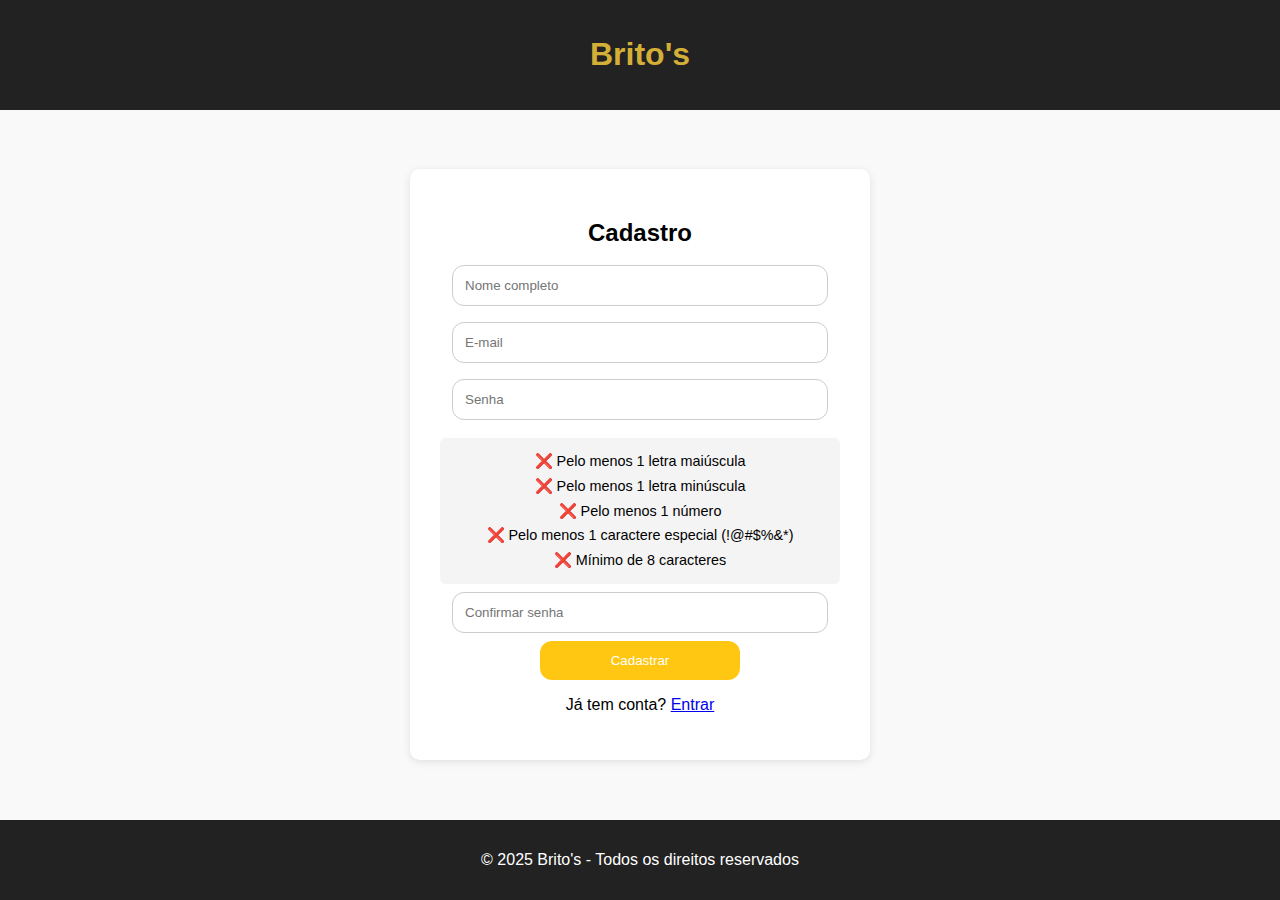
<file: cadastro.html>
<!DOCTYPE html>
<html lang="pt-BR">
<head>
  <meta charset="UTF-8">
  <meta name="viewport" content="width=device-width, initial-scale=1.0">
  <title>Cadastro - Brito's</title>
  <link rel="stylesheet" href="./css/cadastro.css">
  <script src="./scripts/cadastro.js" defer></script>
</head>
<body>
  <header>
    <h1>Brito's</h1>
  </header>

  <div class="container">
    <div class="form-box">
      <h2>Cadastro</h2>
      <form>
        <input type="text" placeholder="Nome completo" required>
        <input type="email" placeholder="E-mail" required>
        <input type="password" placeholder="Senha" required>
        <input type="password" placeholder="Confirmar senha" required>
        <button type="submit">Cadastrar</button>
      </form>
      <p>Já tem conta? <a href="login.html">Entrar</a></p>
    </div>
  </div>

  <footer>
    <p>&copy; 2025 Brito's - Todos os direitos reservados</p>
  </footer>
</body>
</html>
</file>
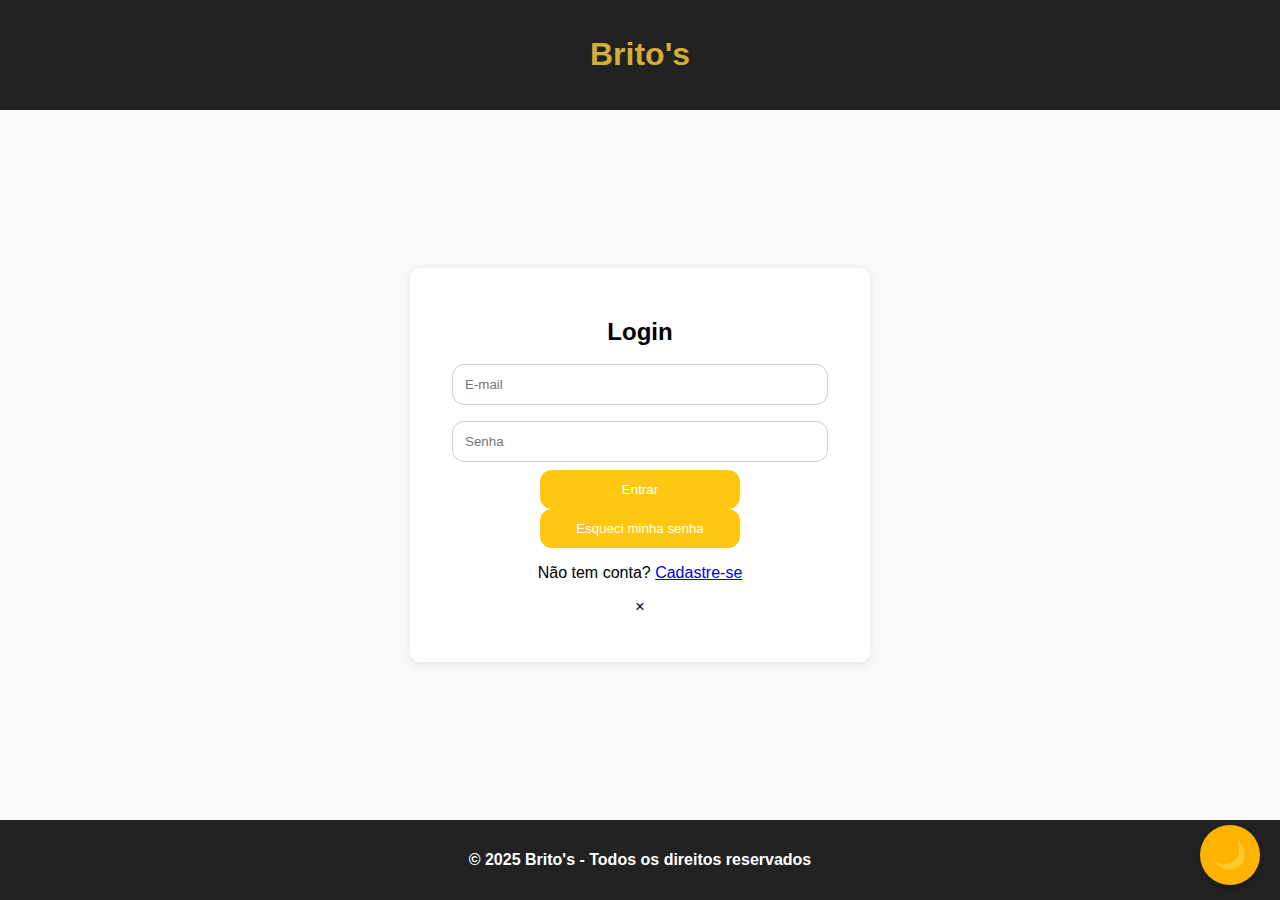
<file: login.html>
<!DOCTYPE html>
<html lang="pt-BR">
<head>
  <meta charset="UTF-8">
  <meta name="viewport" content="width=device-width, initial-scale=1.0">
  <title>Login - Brito's</title>
  <link rel="stylesheet" href="./css/styleslogin.css">
  <link rel="stylesheet" href="./darkmode/login.css">
 
</head>
<body>
  <header>
    <h1>Brito's</h1>
    
     <!-- Botão Modo Dark -->
  <button id="dark-mode-toggle">🌙</button>

  </header>

  <div class="container">
    <div class="form-box">
      <h2>Login</h2>
      <form>
        <input type="email" placeholder="E-mail" required>
        <input type="password" placeholder="Senha" required>
        <button type="submit">Entrar</button>
        
      </form>
      <button id="btnEsqueci" class="btn-esqueci">Esqueci minha senha</button>
      <p>Não tem conta? <a href="cadastro.html">Cadastre-se</a></p>
      
        <div id="modalSenha" class="modal-senha">
          <div class="modal-content-senha">
               <span id="fecharModal" class="fechar">&times;</span>
                  <p id="mensagemSenha"></p>
          </div>
        </div>
    </div>
  </div>

  <footer>
    <div class="texto-footer">
    <p><strong>&copy; 2025 Brito's - Todos os direitos reservados</strong></p>
    </div>
  </footer>

  <script src="./scripts/login.js" defer></script>
  <script src="./scripts/darkmode.js"></script>

</body>
</html>
</file>
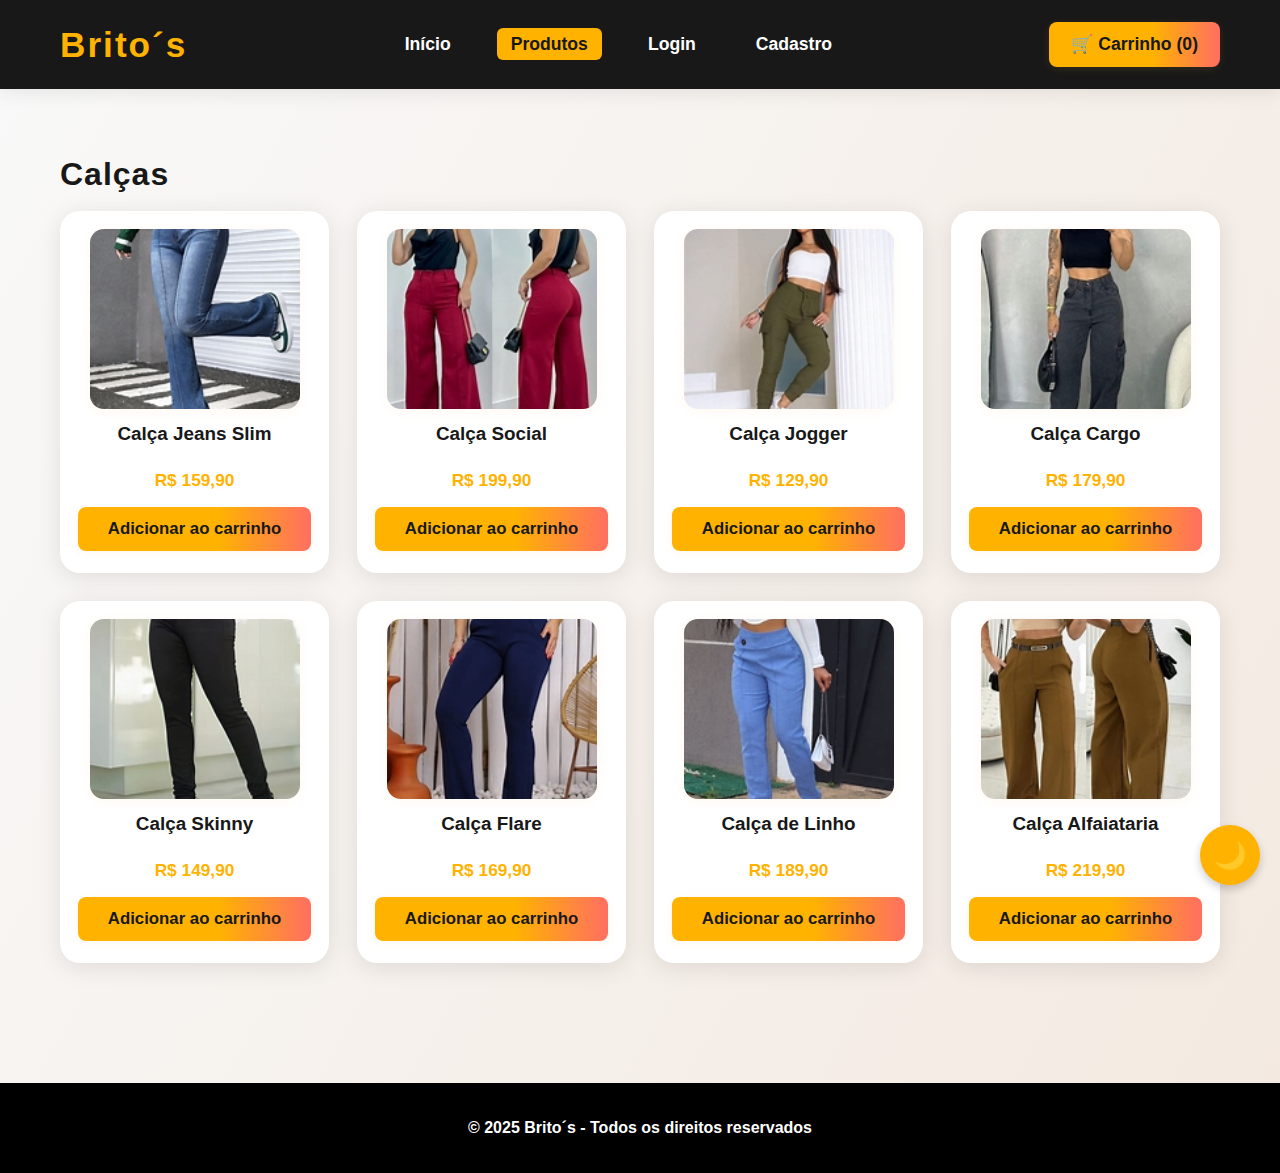
<file: Pages/calca.html>
<!DOCTYPE html>
<html lang="pt-BR">
<head>
  <meta charset="UTF-8" />
  <meta name="viewport" content="width=device-width, initial-scale=1.0" />
  <title>Brito´s - Calças</title>
  <link rel="stylesheet" href="../css/calca.css">
  <link rel="stylesheet" href="../darkmode/filtro.css">
</head>
<body>
  <header>
    <h1>Brito´s</h1>
    <nav>
      <ul>
          <li><a href="../index.html">Início</a></li>
          <li><a href="../produtos.html" class="active">Produtos</a></li>
          <li><a href="../login.html">Login</a></li>
          <li><a href="../cadastro.html">Cadastro</a></li>
        </ul>
    </nav>
    <button id="toggleCarrinho" class="btn-carrinho">
      🛒 Carrinho (<span id="quantidade">0</span>)
    </button>

    <!-- Botão Modo Dark -->
  <button id="dark-mode-toggle">🌙</button>

  </header>

  <main>
    <section class="produtos">
      <h2>Calças</h2>
      <div class="grid">
        <div class="produto">
          <img src="../assets/calcas/calcajeansslimproduto1.jpeg" alt="Calça Jeans Slim" />
          <h3>Calça Jeans Slim</h3>
          <p class="preco">R$ 159,90</p>
          <button class="add-carrinho">Adicionar ao carrinho</button>
        </div>

        <div class="produto">
          <img src="../assets/calcas/calcasocialproduto2.jpeg" alt="Calça Social" />
          <h3>Calça Social</h3>
          <p class="preco">R$ 199,90</p>
          <button class="add-carrinho">Adicionar ao carrinho</button>
        </div>

        <div class="produto">
          <img src="../assets/calcas/calcajoggerproduto3.jpeg" alt="Calça Jogger" />
          <h3>Calça Jogger</h3>
          <p class="preco">R$ 129,90</p>
          <button class="add-carrinho">Adicionar ao carrinho</button>
        </div>

        <div class="produto">
          <img src="../assets/calcas/calcacargoproduto4.jpeg" alt="Calça Cargo" />
          <h3>Calça Cargo</h3>
          <p class="preco">R$ 179,90</p>
          <button class="add-carrinho">Adicionar ao carrinho</button>
        </div>

        <div class="produto">
          <img src="../assets/calcas/calcaskinnyproduto5.jpeg" alt="Calça Skinny" />
          <h3>Calça Skinny</h3>
          <p class="preco">R$ 149,90</p>
          <button class="add-carrinho">Adicionar ao carrinho</button>
        </div>

        <div class="produto">
          <img src="../assets/calcas/calcaflareproduto6.jpeg" alt="Calça Flare" />
          <h3>Calça Flare</h3>
          <p class="preco">R$ 169,90</p>
          <button class="add-carrinho">Adicionar ao carrinho</button>
        </div>

        <div class="produto">
          <img src="../assets/calcas/calcadelinhoproduto7.jpeg" alt="Calça de Linho" />
          <h3>Calça de Linho</h3>
          <p class="preco">R$ 189,90</p>
          <button class="add-carrinho">Adicionar ao carrinho</button>
        </div>

        <div class="produto">
          <img src="../assets/calcas/calcaalfaiatariaproduto8.jpeg" alt="Calça Alfaiataria" />
          <h3>Calça Alfaiataria</h3>
          <p class="preco">R$ 219,90</p>
          <button class="add-carrinho">Adicionar ao carrinho</button>
        </div>
      </div>
    </section>
  </main>

  <!-- Carrinho lateral -->
  <aside id="carrinho" class="carrinho">
    <h2>Meu Carrinho</h2>
    <ul id="listaCarrinho"></ul>
    <div class="total">
      <strong>Total: R$ <span id="total">0.00</span></strong>
    </div>
    <div class="botoes-carrinho">
        <button id="fecharCarrinho" class="btn-fechar">Minimizar</button>
        <a href="../Pages/pagamento.html" class="btn-pagar" id="pagarCarrinho">Fazer Pagamento</a>
      </div> 
    <!-- Modal de alerta -->
    <div id="alertaCarrinho" class="modal">
      <div class="modal-content">
        <p>🛒 Seu carrinho está vazio!</p>
        <button id="fecharAlerta">Fechar</button>
      </div>
    </div>
  </aside>

  <footer>
      <p><strong>&copy; 2025 Brito´s - Todos os direitos reservados</strong></p>
    </footer>

  <script src="../scripts/carrinho.js"></script>
  <script src="../scripts/darkmode.js"></script>
</body>
</html>
</file>
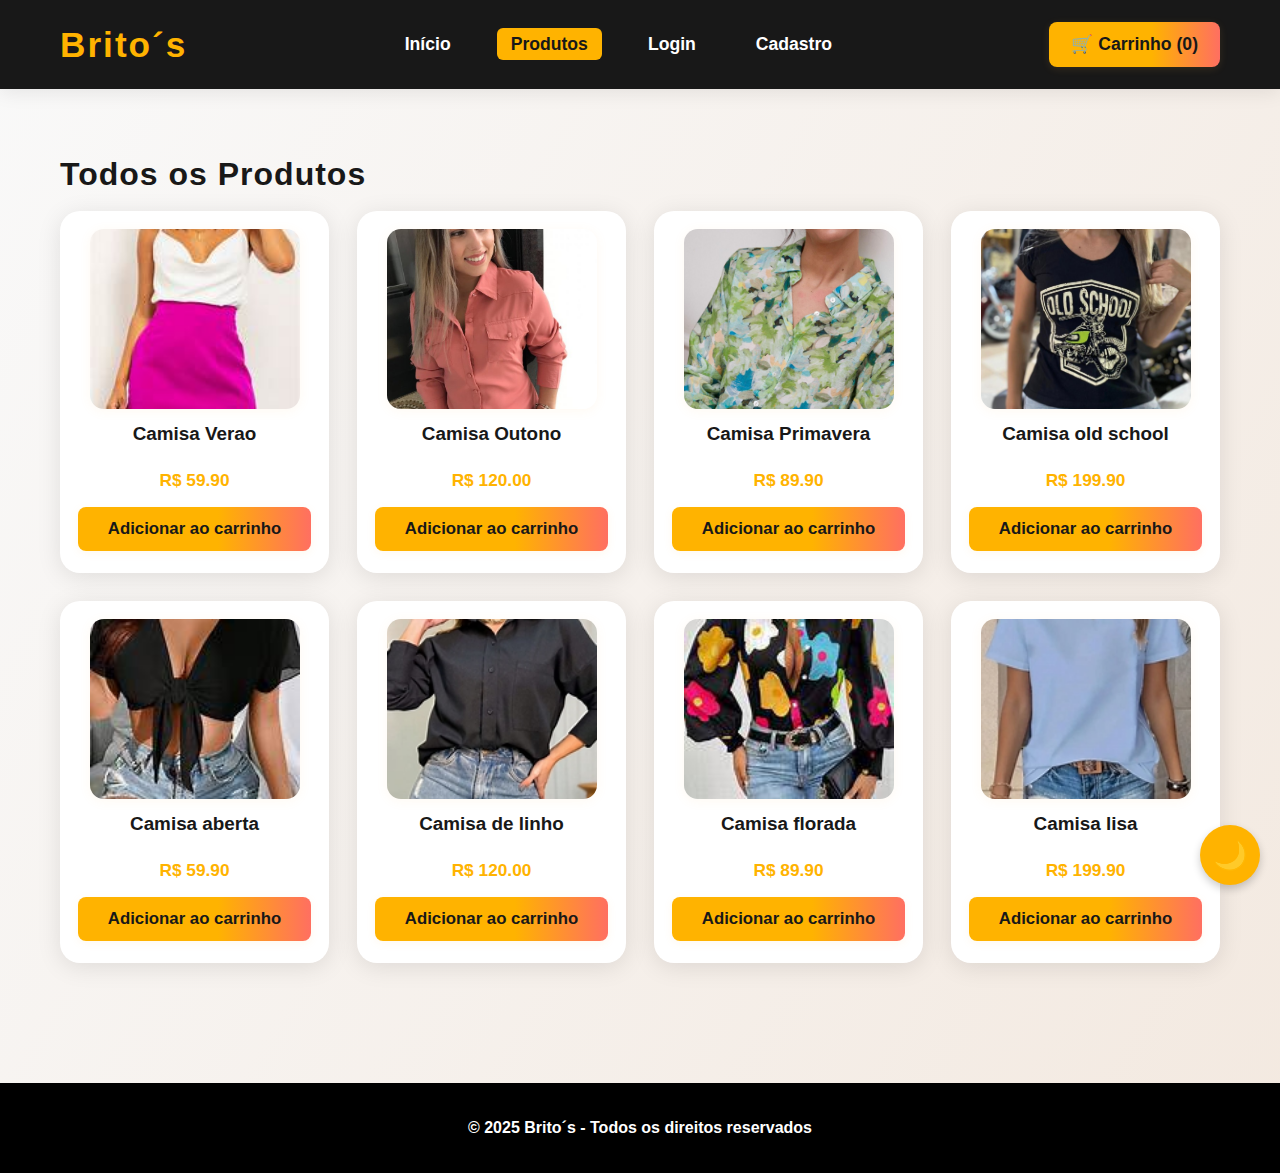
<file: Pages/camisa.html>
<!DOCTYPE html>
<html lang="pt-BR">
  <head>
    <meta charset="UTF-8" />
    <meta name="viewport" content="width=device-width, initial-scale=1.0" />
    <title>Brito´s - Produtos</title>
    <link rel="stylesheet" href="../css/camisa.css">
    <link rel="stylesheet" href="../darkmode/filtro.css">
  </head>
  <body>
    <header>
      <h1>Brito´s</h1>
      <nav>
        <ul>
          <li><a href="../index.html">Início</a></li>
          <li><a href="../produtos.html" class="active">Produtos</a></li>
          <li><a href="../login.html">Login</a></li>
          <li><a href="../cadastro.html">Cadastro</a></li>
        </ul>
      </nav>
      <button id="toggleCarrinho" class="btn-carrinho">
        🛒 Carrinho (<span id="quantidade">0</span>)
      </button>

       <!-- Botão Modo Dark -->
  <button id="dark-mode-toggle">🌙</button>

    </header>

    <main>
 
      <section class="produtos">
        <h2>Todos os Produtos</h2>
        <div class="grid">
          <div class="produto">
            <img src="../assets/camisas/camisaveraoproduto1.jpeg" alt="Produto 1" />
            <h3>Camisa Verao</h3>
            <p class="preco">R$ 59.90</p>
            <button class="add-carrinho">Adicionar ao carrinho</button>
          </div>

          <div class="produto">
            <img src="../assets/camisas/camisaoutono.jpeg" alt="Produto 2" />
            <h3>Camisa Outono</h3>
            <p class="preco">R$ 120.00</p>
            <button class="add-carrinho">Adicionar ao carrinho</button>
          </div>

          <div class="produto">
            <img src="../assets/camisas/camisaprimaveraproduto3.jpg" alt="Produto 3" />
            <h3>Camisa Primavera</h3>
            <p class="preco">R$ 89.90</p>
            <button class="add-carrinho">Adicionar ao carrinho</button>
          </div>

          <div class="produto">
            <img src="../assets/camisas/camisaoldschoollproduto4.jpg" alt="Produto 4" />
            <h3>Camisa old school</h3>
            <p class="preco">R$ 199.90</p>
            <button class="add-carrinho">Adicionar ao carrinho</button>
          </div>

            <div class="produto">
            <img src="../assets/camisas/camisaabertaproduto5.jpeg" alt="Produto 5" />
            <h3>Camisa aberta</h3>
            <p class="preco">R$ 59.90</p>
            <button class="add-carrinho">Adicionar ao carrinho</button>
          </div>

          <div class="produto">
            <img src="../assets/camisas/camisadelinhoproduto6.jpeg" alt="Produto 6" />
            <h3>Camisa de linho</h3>
            <p class="preco">R$ 120.00</p>
            <button class="add-carrinho">Adicionar ao carrinho</button>
          </div>

          <div class="produto">
            <img src="../assets/camisas/camisafloradaproduto7.jpeg" alt="Produto 7" />
            <h3>Camisa florada</h3>
            <p class="preco">R$ 89.90</p>
            <button class="add-carrinho">Adicionar ao carrinho</button>
          </div>

          <div class="produto">
            <img src="../assets/camisas/camisalisaproduto8.jpeg" alt="Produto 8" />
            <h3>Camisa lisa</h3>
            <p class="preco">R$ 199.90</p>
            <button class="add-carrinho">Adicionar ao carrinho</button>
          </div>
        </div>

      </section>
    </main>

    <!-- Carrinho lateral -->
    <aside id="carrinho" class="carrinho">
      <h2>Meu Carrinho</h2>
      <ul id="listaCarrinho"></ul>
      <div class="total">
        <strong>Total: R$ <span id="total">0.00</span></strong>
      </div>
      <div class="botoes-carrinho">
        <button id="fecharCarrinho" class="btn-fechar">Minimizar</button>
        <a href="../Pages/pagamento.html" class="btn-pagar" id="pagarCarrinho">Fazer Pagamento</a>
      </div> 
      <!-- Modal de alerta -->
      <div id="alertaCarrinho" class="modal">
        <div class="modal-content">
          <p>🛒 Seu carrinho está vazio!</p>
          <button id="fecharAlerta">Fechar</button>
        </div>
      </div>
    </aside>

    <footer>
      <p><strong>&copy; 2025 Brito´s - Todos os direitos reservados</strong></p>
    </footer>

    <script src="../scripts/carrinho.js"></script>
    <script src="../scripts/darkmode.js"></script>

  </body>
</html>
</file>
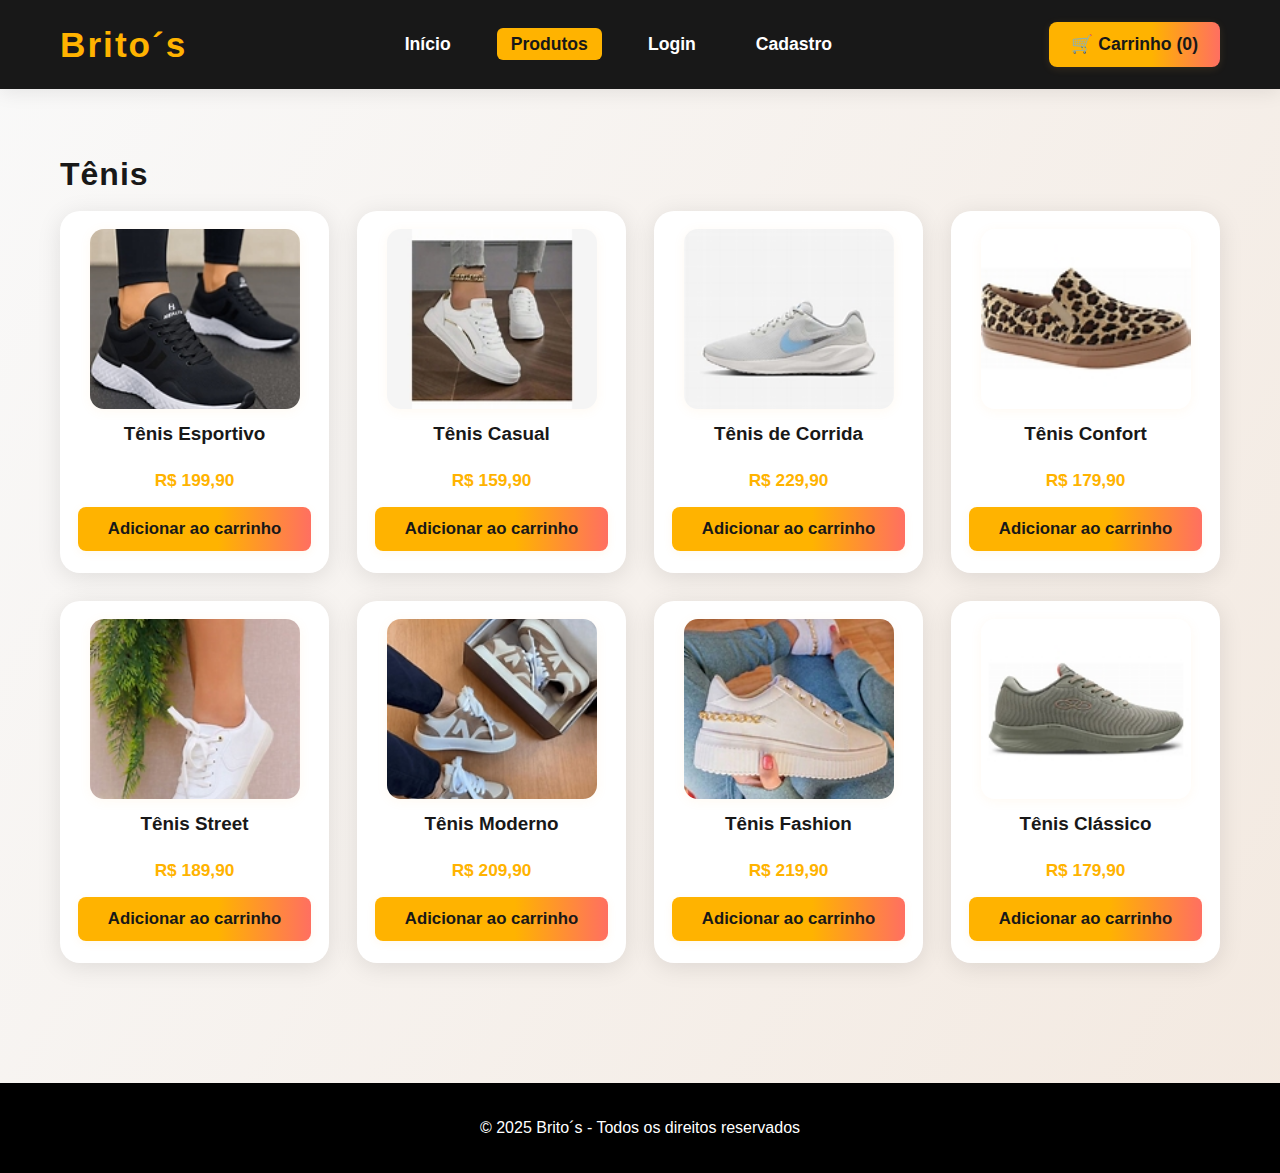
<file: Pages/tenis.html>
<!DOCTYPE html>
<html lang="pt-BR">
<head>
  <meta charset="UTF-8" />
  <meta name="viewport" content="width=device-width, initial-scale=1.0" />
  <title>Brito´s - Tênis</title>
  <link rel="stylesheet" href="../css/tenis.css">
</head>
<body>
  <header>
    <h1>Brito´s</h1>
    <nav>
      <ul>
          <li><a href="../index.html">Início</a></li>
          <li><a href="../produtos.html" class="active">Produtos</a></li>
          <li><a href="../login.html">Login</a></li>
          <li><a href="../cadastro.html">Cadastro</a></li>
        </ul>
    </nav>
    <button id="toggleCarrinho" class="btn-carrinho">
      🛒 Carrinho (<span id="quantidade">0</span>)
    </button>
  </header>

  <main>
    <section class="produtos">
      <h2>Tênis</h2>
      <div class="grid">
        <div class="produto">
          <img src="../assets/tenis/tenisesportivoproduto1.jpeg" alt="Tênis Esportivo" />
          <h3>Tênis Esportivo</h3>
          <p class="preco">R$ 199,90</p>
          <button class="add-carrinho">Adicionar ao carrinho</button>
        </div>

        <div class="produto">
          <img src="../assets/tenis/teniscasualproduto2.jpeg" alt="Tênis Casual" />
          <h3>Tênis Casual</h3>
          <p class="preco">R$ 159,90</p>
          <button class="add-carrinho">Adicionar ao carrinho</button>
        </div>

        <div class="produto">
          <img src="../assets/tenis/tenisdecorridaproduto3.jpeg" alt="Tênis de Corrida" />
          <h3>Tênis de Corrida</h3>
          <p class="preco">R$ 229,90</p>
          <button class="add-carrinho">Adicionar ao carrinho</button>
        </div>

        <div class="produto">
          <img src="../assets/tenis/tenisconfortproduto4.jpeg" alt="Tênis Confort" />
          <h3>Tênis Confort</h3>
          <p class="preco">R$ 179,90</p>
          <button class="add-carrinho">Adicionar ao carrinho</button>
        </div>

        <div class="produto">
          <img src="../assets/tenis/tenisstreetproduto5.jpeg" alt="Tênis Street" />
          <h3>Tênis Street</h3>
          <p class="preco">R$ 189,90</p>
          <button class="add-carrinho">Adicionar ao carrinho</button>
        </div>

        <div class="produto">
          <img src="../assets/tenis/tenismodernoproduto6.jpeg" alt="Tênis Moderno" />
          <h3>Tênis Moderno</h3>
          <p class="preco">R$ 209,90</p>
          <button class="add-carrinho">Adicionar ao carrinho</button>
        </div>

        <div class="produto">
          <img src="../assets/tenis/tenisfashionproduto7.jpeg" alt="Tênis Fashion" />
          <h3>Tênis Fashion</h3>
          <p class="preco">R$ 219,90</p>
          <button class="add-carrinho">Adicionar ao carrinho</button>
        </div>

        <div class="produto">
          <img src="../assets/tenis/tenisclassicoproduto8.jpeg" alt="Tênis Clássico" />
          <h3>Tênis Clássico</h3>
          <p class="preco">R$ 179,90</p>
          <button class="add-carrinho">Adicionar ao carrinho</button>
        </div>
      </div>
    </section>
  </main>

  <!-- Carrinho lateral -->
  <aside id="carrinho" class="carrinho">
    <h2>Meu Carrinho</h2>
    <ul id="listaCarrinho"></ul>
    <div class="total">
      <strong>Total: R$ <span id="total">0.00</span></strong>
    </div>
   <div class="botoes-carrinho">
        <button id="fecharCarrinho" class="btn-fechar">Minimizar</button>
        <a href="../Pages/pagamento.html" class="btn-pagar" id="pagarCarrinho">Fazer Pagamento</a>
      </div> 
    <!-- Modal de alerta -->
    <div id="alertaCarrinho" class="modal">
      <div class="modal-content">
        <p>🛒 Seu carrinho está vazio!</p>
        <button id="fecharAlerta">Fechar</button>
      </div>
    </div>
  </aside>

  <footer>
    <p>&copy; 2025 Brito´s - Todos os direitos reservados</p>
  </footer>

  <script src="../scripts/carrinho.js"></script>
</body>
</html>
</file>
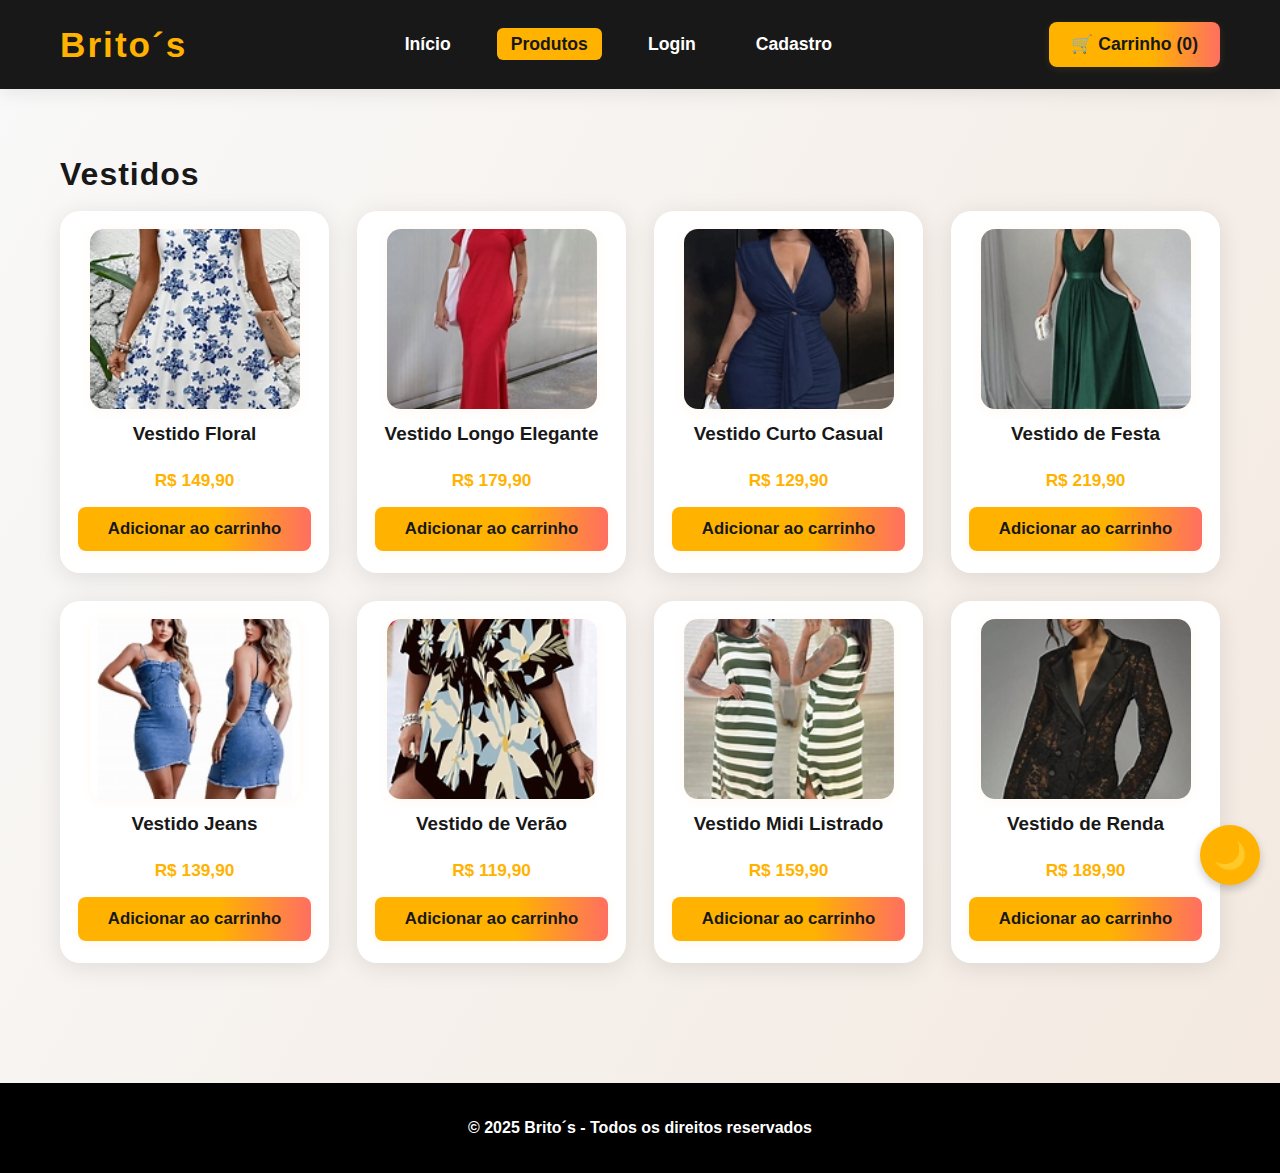
<file: Pages/vestido.html>
<!DOCTYPE html>
<html lang="pt-BR">
<head>
  <meta charset="UTF-8" />
  <meta name="viewport" content="width=device-width, initial-scale=1.0" />
  <title>Brito´s - Vestidos</title>
  <link rel="stylesheet" href="../css/vestido.css">
  <link rel="stylesheet" href="../darkmode/filtro.css">
</head>
</head>
<body>
  <header>
    <h1>Brito´s</h1>
    <nav>
      <ul>
          <li><a href="../index.html">Início</a></li>
          <li><a href="../produtos.html" class="active">Produtos</a></li>
          <li><a href="../login.html">Login</a></li>
          <li><a href="../cadastro.html">Cadastro</a></li>
        </ul>
    </nav>
    <button id="toggleCarrinho" class="btn-carrinho">
      🛒 Carrinho (<span id="quantidade">0</span>)
    </button>

     <!-- Botão Modo Dark -->
  <button id="dark-mode-toggle">🌙</button>

  </header>

  <main>
    <section class="produtos">
      <h2>Vestidos</h2>
      <div class="grid">
        <div class="produto">
          <img src="../assets/vestidos/vestidofloralproduto1.jpeg" alt="Vestido Floral" />
          <h3>Vestido Floral</h3>
          <p class="preco">R$ 149,90</p>
          <button class="add-carrinho">Adicionar ao carrinho</button>
        </div>

        <div class="produto">
          <img src="../assets/vestidos/vestidolongoproduto2.jpeg" alt="Vestido Longo Elegante" />
          <h3>Vestido Longo Elegante</h3>
          <p class="preco">R$ 179,90</p>
          <button class="add-carrinho">Adicionar ao carrinho</button>
        </div>

        <div class="produto">
          <img src="../assets/vestidos/vestidocurtoproduto3.jpeg" alt="Vestido Curto Casual" />
          <h3>Vestido Curto Casual</h3>
          <p class="preco">R$ 129,90</p>
          <button class="add-carrinho">Adicionar ao carrinho</button>
        </div>

        <div class="produto">
          <img src="../assets/vestidos/vestidodefestaproduto4.jpeg" alt="Vestido de Festa" />
          <h3>Vestido de Festa</h3>
          <p class="preco">R$ 219,90</p>
          <button class="add-carrinho">Adicionar ao carrinho</button>
        </div>

        <div class="produto">
          <img src="../assets/vestidos/vestidojeansproduto5.jpeg" alt="Vestido Jeans" />
          <h3>Vestido Jeans</h3>
          <p class="preco">R$ 139,90</p>
          <button class="add-carrinho">Adicionar ao carrinho</button>
        </div>

        <div class="produto">
          <img src="../assets/vestidos/vestidodeveraoproduto6.jpeg" alt="Vestido de Verão" />
          <h3>Vestido de Verão</h3>
          <p class="preco">R$ 119,90</p>
          <button class="add-carrinho">Adicionar ao carrinho</button>
        </div>

        <div class="produto">
          <img src="../assets/vestidos/vestidolistradoproduto7.jpeg" alt="Vestido Midi Listrado" />
          <h3>Vestido Midi Listrado</h3>
          <p class="preco">R$ 159,90</p>
          <button class="add-carrinho">Adicionar ao carrinho</button>
        </div>

        <div class="produto">
          <img src="../assets/vestidos/vestidoderendaproduto8.jpeg" alt="Vestido de Renda" />
          <h3>Vestido de Renda</h3>
          <p class="preco">R$ 189,90</p>
          <button class="add-carrinho">Adicionar ao carrinho</button>
        </div>
      </div>
    </section>
  </main>

  <!-- Carrinho lateral -->
  <aside id="carrinho" class="carrinho">
    <h2>Meu Carrinho</h2>
    <ul id="listaCarrinho"></ul>
    <div class="total">
      <strong>Total: R$ <span id="total">0.00</span></strong>
    </div>
    <div class="botoes-carrinho">
        <button id="fecharCarrinho" class="btn-fechar">Minimizar</button>
        <a href="../Pages/pagamento.html" class="btn-pagar" id="pagarCarrinho">Fazer Pagamento</a>
      </div> 
    <!-- Modal de alerta -->
    <div id="alertaCarrinho" class="modal">
      <div class="modal-content">
        <p>🛒 Seu carrinho está vazio!</p>
        <button id="fecharAlerta">Fechar</button>
      </div>
    </div>
  </aside>

  <footer>
      <p><strong>&copy; 2025 Brito´s - Todos os direitos reservados</strong></p>
    </footer>

  <script src="../scripts/carrinho.js"></script>
  <script src="../scripts/darkmode.js"></script>
</body>
</html>
</file>
<file: css/cadastro.css>
body {
  margin: 0;
  font-family: Arial, sans-serif;
  background: #f9f9f9;
  display: flex;
  flex-direction: column;
  min-height: 100vh;
}

header, footer {
  background: #222;
  color: white;
  padding: 15px;
  text-align: center;
}

header h1 {
  color: #d4af37;
}

.container {
  flex: 1;
  display: flex;
  justify-content: center;
  align-items: center;
}


.form-box {
  background: white;
  padding: 30px;
  border-radius: 10px;
  box-shadow: 0 2px 8px rgba(0,0,0,0.1);
  width: 100%;
  max-width: 400px;
  text-align: center;
}

.form-box h2 {
  margin-bottom: 10px;
}

.form-box input {
  width: 350px;
  padding: 12px;
  margin: 8px;
  border: 1px solid #ccc;
  border-radius: 12px;
}

.form-box button {
  width: 50%;
  padding: 12px;
  background: #ffc711;
  border: none;
  color: white;
  border-radius: 12px;
  cursor: pointer;
}

.form-box button:hover {
  background: #e6ac00;
  transform: scale(1.05);
  transition-duration: 0.7s;
}

@media (max-width: 500px) {
  .form-box {
    padding: 18px;
    max-width: 80vw;
  }
  .form-box input {
    width: 70vw;
    max-width: 95%;
    font-size: 1rem;
  }
  .form-box button {
    width: 50%;
    font-size: 1rem;
  }
  header, footer {
    padding: 10px 5px;
    font-size: 1rem;
  }
}

.form-box input:focus, .form-box button:focus {
  outline: 2px solid #ffc711;
  outline-offset: 2px;
}

.form-box input {
  transition: border 0.3s, box-shadow 0.3s;
}

.form-box input:focus {
  border: 1.5px solid #ffc711;
  box-shadow: 0 0 4px #ffc71133;
}

.form-box {
  transition: box-shadow 0.3s;
}

.form-box:hover {
  box-shadow: 0 4px 16px rgba(212, 175, 55, 0.15);
}


.validator-box {
  margin-top: 10px;
  background: #f4f4f4;
  padding: 10px;
  border-radius: 6px;
  font-size: 0.9rem;
  line-height: 1.5;
}

.validator-box p {
  margin: 3px 0;
}

body.dark .validator-box {
  background: #222;
  color: #ffffff;
}
</file>
<file: css/styleslogin.css>
body {
  margin: 0;
  font-family: Arial, sans-serif;
  background: #f9f9f9;
  display: flex;
  flex-direction: column;
  min-height: 100vh;
}

header, footer {
  background: #222;
  color: white;
  padding: 15px;
  text-align: center;
}

header h1 {
  color: #d4af37;
}

.container {
  flex: 1;
  display: flex;
  justify-content: center;
  align-items: center;
}

.form-box {
  background: white;
  padding: 30px;
  border-radius: 10px;
  box-shadow: 0 2px 8px rgba(0,0,0,0.1);
  width: 100%;
  max-width: 400px;
  text-align: center;
}

.form-box h2 {
  margin-bottom: 10px;
}

.form-box input {
  width: 350px;
  padding: 12px;
  margin: 8px;
  border: 1px solid #ccc;
  border-radius: 12px;
}

.form-box button {
  width: 50%;
  padding: 12px;
  background: #ffc711;
  border: none;
  color: white;
  border-radius: 12px;
  cursor: pointer;
}

.form-box button:hover {
  background: #e6ac00;
  transform: scale(1.05);
  transition-duration: 0.7s;
}
</file>
<file: darkmode/login.css>
/* =======================
   Modo Dark - Página de Login
======================= */
body.dark-mode {
  background-color: #121212;
  color: #f0f0f0;
}

/* Header, Footer */
body.dark-mode header,
body.dark-mode footer
 {
  background-color: #3c3c3c !important;
  color: #f0f0f0 !important;
}

body.dark-mode .texto-footer p {
  color: #000000;
}

/* Formulário de login */
body.dark-mode .form-box {
  background-color: #1e1e1e;
  color: #f0f0f0;
  
}

body.dark-mode .form-box h2 {
  color: #f0f0f0;
}

body.dark-mode .form-box input {
  background-color: #2a2a2a;
  color: #f0f0f0;

}

body.dark-mode .form-box input::placeholder {
  color: #ccc;
}

body.dark-mode .form-box button {
  background: linear-gradient(90deg, #064e3b 0%, #16a34a 100%);
color: #000000;
  cursor: pointer;
  transition: transform 0.2s;
}

body.dark-mode .form-box button:hover {
  transform: scale(1.05);
}

/* Botão "Esqueci minha senha" */
body.dark-mode .btn-esqueci {
  background-color: #333;
  color: #f0f0f0;
}

body.dark-mode .btn-esqueci:hover {
  background-color: #444;
}

/* Modal de redefinição de senha */
body.dark-mode .modal-senha {
  background-color: rgba(0, 0, 0, 0.85);
}

body.dark-mode .modal-content-senha {
  background-color: #1e1e1e;
  color: #f0f0f0;
  border: 1px solid rgba(255, 255, 255, 0.2);
}

/* Links */
body.dark-mode a {
  color: #ffb300;
}

/* === Botão fixo do modo dark === */
#dark-mode-toggle {
  position: fixed;
  bottom: 15px;
  right: 20px;
  z-index: 1000;
  padding: 12px 16px;
  font-size: 28px;
  width: 60px;                 /* Largura do botão → define o tamanho principal */
  height: 60px;               /* Altura do botão → define o tamanho principal */
  display: flex;               /* Centraliza o conteúdo internamente */
  align-items: center;         /* Centraliza verticalmente */
  justify-content: center;     /* Centraliza horizontalmente */
  border: none;
  border-radius: 50%;
  cursor: pointer;
  background-color: #ffb300;
  color: #181818;
  font-weight: bold;
  box-shadow: 0 4px 8px rgba(0, 0, 0, 0.2);
  transition: background-color 0.3s, color 0.3s, transform 0.2s;
}

#dark-mode-toggle:hover {
  transform: scale(1.1);
}

body.dark-mode #dark-mode-toggle {
  background-color: #333;
  color: #f0f0f0;
}

/* Transições suaves */
body, header, footer, .form-box, .modal-content-senha, button, input {
  transition: background-color 0.3s, color 0.3s;
}
</file>
<file: css/calca.css>
body {
  margin: 0;
  font-family: 'Inter', Arial, sans-serif;
  background: linear-gradient(120deg, #f9f9f9 0%, #f3e9e0 100%);
  min-height: 100vh;
}

header {
  background: #181818;
  color: white;
  padding: 22px 60px;
  display: flex;
  justify-content: space-between;
  align-items: center;
  box-shadow: 0 4px 18px rgba(0,0,0,0.08);
}

header h1 {
  color: #ffb300;
  font-size: 2.2rem;
  letter-spacing: 2px;
  font-weight: 800;
  margin: 0;
}

nav ul {
  list-style: none;
  display: flex;
  gap: 32px;
  margin: 0;
  padding: 0;
}

nav ul li a {
  text-decoration: none;
  color: #fff;
  font-weight: 600;
  font-size: 1.1rem;
  padding: 6px 14px;
  border-radius: 6px;
  transition: background 0.2s, color 0.2s;
}

nav ul li a.active,
nav ul li a:hover {
  background: #ffb300;
  color: #181818;
}

.btn-carrinho {
  background: linear-gradient(90deg, #ffb300 60%, #ff6f61 100%);
  color: #181818;
  border: none;
  padding: 12px 22px;
  border-radius: 8px;
  font-weight: 700;
  font-size: 1.1rem;
  cursor: pointer;
  box-shadow: 0 2px 8px rgba(255,183,77,0.12);
  transition: background 0.2s, color 0.2s;
}

.btn-carrinho:hover {
  background: linear-gradient(90deg, #ff6f61 60%, #ffb300 100%);
  color: #fff;
}

main {
  display: flex;
  padding: 40px 60px;
  gap: 40px;
  max-width: 1400px;
  margin: 0 auto;
}


.produtos {
  flex: 1;
}

.produtos h2 {
  margin-bottom: 18px;
  font-size: 2rem;
  color: #181818;
  font-weight: 800;
  letter-spacing: 1px;
}

.grid {
  display: grid;
  grid-template-columns: repeat(auto-fit, minmax(260px, 1fr));
  gap: 28px;
  padding-bottom: 80px; /* Espaço extra para não ser coberto pelo footer */
}

.produto {
  background: #fff;
  padding: 18px 18px 22px 18px;
  border-radius: 20px;
  box-shadow: 0 4px 24px rgba(0,0,0,0.10);
  text-align: center;
  display: flex;
  flex-direction: column;
  align-items: center;
  transition: transform 0.18s, box-shadow 0.18s;
  position: relative;
}

.produto:hover {
  transform: translateY(-6px) scale(1.025);
  box-shadow: 0 8px 32px rgba(255,183,77,0.13);
}

.produto img {
  width: 100%;
  max-width: 210px;
  height: 180px;
  object-fit: cover;
  border-radius: 14px;
  margin-bottom: 14px;
  box-shadow: 0 2px 12px rgba(255,183,77,0.08);
}

.produto h3 {
  margin: 0 0 8px 0;
  color: #181818;
  font-size: 1.18rem;
  font-weight: 700;
}

.produto p {
  font-size: 1.08rem;
  font-weight: 700;
  color: #ffb300;
  margin-bottom: 16px;
}

.produto button {
  padding: 12px 0;
  width: 100%;
  border: none;
  background: linear-gradient(90deg, #ffb300 60%, #ff6f61 100%);
  color: #181818;
  font-weight: 700;
  border-radius: 8px;
  font-size: 1.05rem;
  cursor: pointer;
  transition: background 0.2s, color 0.2s;
  box-shadow: 0 2px 8px rgba(255,183,77,0.10);
}

.produto button:hover {
  background: linear-gradient(90deg, #ff6f61 60%, #ffb300 100%);
  color: #fff;
}

/* Carrinho lateral */
.carrinho {
  position: fixed;
  top: 40px;
  right: 40px;
  width: 360px;
  max-width: 92vw;
  height: auto;
  max-height: 80vh;
  background: rgba(255,255,255,0.97);
  box-shadow: 0 12px 40px 0 rgba(255,183,77,0.22), 0 2px 16px rgba(0,0,0,0.10);
  padding: 32px 24px 24px 24px;
  transition: opacity 0.3s, transform 0.3s, right 0.3s;
  overflow-y: auto;
  z-index: 1200;
  border-radius: 22px;
  opacity: 0;
  pointer-events: none;
  transform: translateY(-30px) scale(0.98);
  border: 2.5px solid #ffb300;
  backdrop-filter: blur(4px);
}

.carrinho.ativo {
  right: 40px;
  opacity: 1;
  pointer-events: auto;
  transform: translateY(0) scale(1);
}

.carrinho h2 {
  margin-top: 0;
  color: #ffb300;
  font-size: 1.5rem;
  font-weight: 800;
  letter-spacing: 1px;
  text-align: center;
  margin-bottom: 18px;
}

#listaCarrinho {
  list-style: none;
  padding: 0;
  margin: 18px 0 0 0;
}

#listaCarrinho li {
  display: flex;
  justify-content: space-between;
  align-items: center;
  margin-bottom: 16px;
  border-bottom: 1.5px solid #f3e9e0;
  padding-bottom: 10px;
  font-size: 1.08rem;
  gap: 10px;
  background: linear-gradient(90deg, #fffbe7 60%, #ffe0c2 100%);
  border-radius: 10px;
  box-shadow: 0 2px 8px rgba(255,183,77,0.08);
  padding: 12px 10px;
  transition: box-shadow 0.2s, background 0.2s;
}

#listaCarrinho li:hover {
  box-shadow: 0 4px 16px rgba(255,183,77,0.18);
  background: linear-gradient(90deg, #fff3cd 60%, #ffd59e 100%);
}

#listaCarrinho button {
  background: linear-gradient(90deg, #ff6f61 70%, #ffb300 100%);
  border: none;
  color: #fff;
  padding: 7px 14px;
  border-radius: 7px;
  cursor: pointer;
  font-weight: 700;
  font-size: 0.98rem;
  transition: background 0.2s, box-shadow 0.2s;
  box-shadow: 0 2px 8px rgba(255,183,77,0.10);
}

#listaCarrinho button:hover {
  background: linear-gradient(90deg, #ffb300 70%, #ff6f61 100%);
  box-shadow: 0 4px 16px rgba(255,183,77,0.18);
}

.total {
  font-size: 1.35rem;
  margin-top: 18px;
  font-weight: 900;
  color: #ff6f61;
  text-align: right;
  letter-spacing: 1px;
  background: linear-gradient(90deg, #ffb300 30%, #ff6f61 100%);
  -webkit-background-clip: text;
  -webkit-text-fill-color: transparent;
  background-clip: text;
  padding: 6px 0;
  border-radius: 7px;
  box-shadow: 0 2px 8px rgba(255,183,77,0.08);
}

/* Novo botão Pagar Carrinho */
#pagarCarrinho {
  margin-top: 18px;
  width: 100%;
  padding: 14px 0;
  background: linear-gradient(90deg, #ffb300 60%, #ff6f61 100%);
  color: #181818;
  border: none;
  border-radius: 9px;
  font-size: 1.13rem;
  font-weight: 800;
  cursor: pointer;
  letter-spacing: 1px;
  box-shadow: 0 2px 10px rgba(255,183,77,0.13);
  transition: background 0.2s, color 0.2s, box-shadow 0.2s;
  display: block;

  text-decoration: none;   /* remove underline de links */
  text-align: center;      /* centraliza o texto */
}

#pagarCarrinho:hover {
  background: linear-gradient(90deg, #ff6f61 60%, #ffb300 100%);
  color: #fff;
  box-shadow: 0 4px 18px rgba(255,183,77,0.18);
}

.btn-fechar {
  margin-top: 28px;
  width: 100%;
  padding: 13px;
  background: linear-gradient(90deg, #181818 70%, #ffb300 100%);
  color: #fff;
  border: none;
  border-radius: 9px;
  font-size: 1.08rem;
  font-weight: 700;
  cursor: pointer;
  transition: background 0.2s, color 0.2s, box-shadow 0.2s;
  box-shadow: 0 2px 8px rgba(24,24,24,0.10);
  letter-spacing: 1px;
}

.btn-fechar:hover {
  background: linear-gradient(90deg, #ffb300 70%, #181818 100%);
  color: #181818;
  box-shadow: 0 4px 16px rgba(255,183,77,0.18);
}

/* Responsividade */
@media (max-width: 1100px) {
  main {
    flex-direction: column;
    padding: 30px 10px;
    gap: 24px;
  }
  .filtros {
    width: 100%;
    position: static;
    margin-bottom: 18px;
  }
  .grid {
    grid-template-columns: repeat(auto-fit, minmax(220px, 1fr));
  }
  .carrinho {
    width: 100vw;
    border-radius: 0;
    padding: 24px 10px;
  }
}

@media (max-width: 900px) {
  main {
    flex-direction: column;
    padding: 24px 4vw;
    gap: 18px;
  }
  .filtros {
    width: 100%;
    position: static;
    margin-bottom: 14px;
    padding: 18px 10px;
    border-radius: 14px;
  }
  .grid {
    grid-template-columns: repeat(auto-fit, minmax(180px, 1fr));
    gap: 18px;
  }
  .carrinho {
    width: 100vw;
    border-radius: 0;
    padding: 18px 6px;
  }
}

@media (max-width: 700px) {
  header {
    flex-direction: column;
    gap: 12px;
    padding: 14px 4vw;
  }
  nav ul {
    flex-wrap: wrap;
    gap: 10px;
    justify-content: center;
  }
  .produtos h2 {
    font-size: 1.15rem;
  }
  .grid {
    grid-template-columns: 1fr;
    gap: 14px;
  }
  .produto img {
    max-width: 100%;
    height: 120px;
  }
  .produto {
    padding: 10px 4px 12px 4px;
    border-radius: 10px;
  }
  .filtros {
    padding: 10px 4px;
    border-radius: 10px;
  }
  footer {
    font-size: 0.95rem;
    padding: 10px;
    border-radius: 0;
  }
  .carrinho,
  .carrinho.ativo {
    right: 0;
    left: 0;
    top: 0;
    width: 100vw;
    max-width: 96vw;
    height: 100vh;
    max-height: 100vh;
    border-radius: 0;
    padding: 12px 2vw 12px 2vw;
    box-shadow: 0 0 0 transparent;
    border: none;
  }
  #pagarCarrinho {
    font-size: 0.98rem;
    padding: 10px 0;
  }
}

@media (max-width: 480px) {
  header h1 {
    font-size: 1.1rem;
  }
  nav ul {
    gap: 6px;
    font-size: 0.95rem;
  }
  .filtros h2 {
    font-size: 0.98rem;
  }
  .filtro h3 {
    font-size: 0.92rem;
  }
  .produto h3 {
    font-size: 0.92rem;
  }
  .produto p {
    font-size: 0.92rem;
  }
  .carrinho h2 {
    font-size: 1rem;
  }
  .total {
    font-size: 0.98rem;
  }
  #pagarCarrinho, .btn-fechar {
    font-size: 0.92rem;
    padding: 8px 0;
  }
  .modal-content {
    padding: 12px 4vw;
    border-radius: 10px;
    font-size: 0.98rem;
  }
}

.modal {
  display: none; /* escondido por padrão */
  position: fixed;
  top: 0; left: 0;
  width: 100%; height: 100%;
  background: rgba(0,0,0,0.6);
  justify-content: center;
  align-items: center;
  z-index: 2000;
  animation: fadeInBg .3s;
}
@keyframes fadeInBg {
  from { background: rgba(0,0,0,0.0);}
  to { background: rgba(0,0,0,0.6);}
}
.modal-content {
  background: white;
  padding: 20px 18px;
  border-radius: 16px;
  text-align: center;
  box-shadow: 0 5px 24px rgba(0,0,0,0.22);
  animation: fadeIn .3s ease-in-out;
  max-width: 90vw;
}
@keyframes fadeIn {
  from { transform: scale(0.9); opacity: 0; }
  to { transform: scale(1); opacity: 1; }
}
#fecharAlerta {
  margin-top: 14px;
  padding: 10px 20px;
  border: none;
  background: linear-gradient(90deg, #ff4d4d 70%, #ffb300 100%);
  color: white;
  border-radius: 8px;
  cursor: pointer;
  font-weight: 700;
  font-size: 1rem;
  transition: background 0.2s;
}
#fecharAlerta:hover {
  background: linear-gradient(90deg, #ffb300 70%, #ff4d4d 100%);
}

/* Modern scrollbar for webkit browsers */
::-webkit-scrollbar {
  width: 10px;
  background: #f3e9e0;
  border-radius: 8px;
}
::-webkit-scrollbar-thumb {
  background: linear-gradient(120deg, #ffb300 60%, #ff6f61 100%);
  border-radius: 8px;
}

/* Touch-friendly tap targets */
button, .btn-carrinho, #pagarCarrinho, .btn-fechar {
  touch-action: manipulation;
}

/* Slight card hover for mobile (on tap) */
@media (hover: none) and (pointer: coarse) {
  .produto:active {
    box-shadow: 0 8px 32px rgba(255,183,77,0.13);
    transform: scale(1.01);
  }
}

footer {
  text-align: center; /* centraliza o texto horizontalmente */
  padding: 20px 0;    /* adiciona espaço acima e abaixo */
  background-color: #000000; /* exemplo de cor de fundo */
  color: #fff;        /* cor do texto */
}
</file>
<file: darkmode/filtro.css>
/* =======================
   Modo Dark - Página de Camisas
======================= */
body.dark-mode {
  background-color: #121212;
  color: #f0f0f0;
}

/* Header, Footer e Seções */
body.dark-mode main,
body.dark-mode header,
body.dark-mode section {
  background-color: #1e1e1e;
  color: #f0f0f0;
  border: 1px solid rgba(255, 255, 255, 0.1);
}

body.dark-mode footer p,
body.dark-mode header nav ul a {
  color: #0b0b0b;
}

body.dark-mode footer {
  text-align: center; /* centraliza o texto horizontalmente */
  padding: 20px 0;    /* adiciona espaço acima e abaixo */
}


body.dark-mode header,
body.dark-mode footer { 
   background-color: #3c3c3c !important;
  color: #f0f0f0 !important;
  border: 1px solid rgba(255, 255, 255, 0.1);
}

body.dark-mode .produto button,
body.dark-mode .btn-carrinho,
body.dark-mode .botoes-carrinho button,
body.dark-mode .botoes-carrinho a {
 background: linear-gradient(90deg, #064e3b 0%, #16a34a 100%);
color: #000000;
}

body.dark-mode nav ul li a:hover,
body.dark-mode button:hover,
body.dark-mode #fecharCarrinho:hover,
body.dark-mode #pagarCarrinho:hover
 {
  transform: scale(1.05);
  background: linear-gradient(90deg, #ff6f61 60%, #ffb300 100%);
}


/* Botões dentro do carrinho */
body.dark-mode #pagarCarrinho {
  background: linear-gradient(90deg, #064e3b 0%, #16a34a 100%);
color: #000000;
  border: none;
}


/* Produtos */
body.dark-mode .produtos {
  background-color: #1b1b1b;
  border-radius: 10px;
  padding: 20px;
  border: 1px solid rgba(255, 255, 255, 0.1);
}

body.dark-mode .produtos h2 {
  color: #fff;
  text-align: center;
  margin-bottom: 20px;
}

/* Cards de produto */
body.dark-mode .produto {
  background-color: #1e1e1e;
  color: #f0f0f0;
  border: 1px solid rgba(255, 255, 255, 0.15);
  box-shadow: 0 2px 8px rgba(255, 255, 255, 0.05);
  border-radius: 10px;
  padding: 10px;
  transition: transform 0.2s ease, box-shadow 0.2s ease;
}

body.dark-mode .produto:hover {
  transform: scale(1.03);
  box-shadow: 0 0 10px rgba(255, 255, 255, 0.1);
}

body.dark-mode .produto h3,
body.dark-mode .produto p {
  color: #f0f0f0;
}

/* Botão de adicionar ao carrinho */
body.dark-mode .add-carrinho {
  background: linear-gradient(90deg, #064e3b 0%, #16a34a 100%);
color: #000000;
  border-radius: 5px;
  cursor: pointer;
  padding: 8px 10px;
  transition: transform 0.2s ease, opacity 0.2s ease;
}

body.dark-mode .add-carrinho:hover {
  transform: scale(1.05);
  opacity: 0.9;
}

/* Carrinho lateral */
body.dark-mode .carrinho {
  background-color: #1e1e1e;
  color: #f0f0f0;
  border-left: 1px solid rgba(255, 255, 255, 0.2);
}

body.dark-mode .carrinho h2 {
  color: #fff;
}

body.dark-mode .modal-content {
  background-color: #1e1e1e;
  border: 1px solid rgba(255, 255, 255, 0.2);
}

/* Rodapé */
body.dark-mode footer {
  background-color: #1e1e1e;
  color: #f0f0f0;
  border-top: 1px solid rgba(255, 255, 255, 0.2);
}

/* === Botão fixo do modo dark === */
#dark-mode-toggle {
  position: fixed;
  bottom: 15px;
  right: 20px;
  z-index: 1000;
  padding: 12px 16px;
  font-size: 28px;
  width: 60px;                 /* Largura do botão → define o tamanho principal */
  height: 60px;               /* Altura do botão → define o tamanho principal */
  display: flex;               /* Centraliza o conteúdo internamente */
  align-items: center;         /* Centraliza verticalmente */
  justify-content: center;     /* Centraliza horizontalmente */
  border: none;
  border-radius: 50%;
  cursor: pointer;
  background-color: #ffb300;
  color: #181818;
  font-weight: bold;
  box-shadow: 0 4px 8px rgba(0, 0, 0, 0.2);
  transition: background-color 0.3s, color 0.3s, transform 0.2s;
}

#dark-mode-toggle:hover {
  transform: scale(1.1);
}

body.dark-mode #dark-mode-toggle {
  background-color: #333;
  color: #f0f0f0;
}

/* Transições suaves */
body, header, footer, section, .produto, .carrinho, .modal-content {
  transition: background-color 0.3s, color 0.3s, border 0.3s;
}

/* Cards com borda branca translúcida no modo dark */
body.dark-mode main .produto {
  border: 1px solid rgba(255, 255, 255, 0.2);
  border-radius: 10px;
  padding: 10px;
  transition: border 0.3s, background-color 0.3s, color 0.3s;
  background-color: #1e1e1e; /* mantém o fundo escuro do card */
  color: #f0f0f0; /* garante que o texto fique visível */
}

/* =======================
   Carrinho Dark Mode
======================= */
body.dark-mode #carrinho {
  background-color: #1e1e1e; /* fundo escuro */
  color: #f0f0f0; /* cor padrão do texto */
}

body.dark-mode #carrinho li,
body.dark-mode #carrinho strong,
body.dark-mode #carrinho span {
  color: #0b0b0b; /* força cor clara para todos os valores */
}

/* Botões dentro do carrinho */
body.dark-mode #carrinho button {
  background: linear-gradient(90deg, #064e3b 0%, #16a34a 100%);
color: #000000;
  border: none;
}

body.dark-mode #carrinho button:hover {
  background-color: #ff6f61;
  color: #fff;
}
</file>
<file: css/camisa.css>
body {
  margin: 0;
  font-family: 'Inter', Arial, sans-serif;
  background: linear-gradient(120deg, #f9f9f9 0%, #f3e9e0 100%);
  min-height: 100vh;
}

header {
  background: #181818;
  color: white;
  padding: 22px 60px;
  display: flex;
  justify-content: space-between;
  align-items: center;
  box-shadow: 0 4px 18px rgba(0,0,0,0.08);
}

header h1 {
  color: #ffb300;
  font-size: 2.2rem;
  letter-spacing: 2px;
  font-weight: 800;
  margin: 0;
}

nav ul {
  list-style: none;
  display: flex;
  gap: 32px;
  margin: 0;
  padding: 0;
}

nav ul li a {
  text-decoration: none;
  color: #fff;
  font-weight: 600;
  font-size: 1.1rem;
  padding: 6px 14px;
  border-radius: 6px;
  transition: background 0.2s, color 0.2s;
}

nav ul li a.active,
nav ul li a:hover {
  background: #ffb300;
  color: #181818;
}

.btn-carrinho {
  background: linear-gradient(90deg, #ffb300 60%, #ff6f61 100%);
  color: #181818;
  border: none;
  padding: 12px 22px;
  border-radius: 8px;
  font-weight: 700;
  font-size: 1.1rem;
  cursor: pointer;
  box-shadow: 0 2px 8px rgba(255,183,77,0.12);
  transition: background 0.2s, color 0.2s;
}

.btn-carrinho:hover {
  background: linear-gradient(90deg, #ff6f61 60%, #ffb300 100%);
  color: #fff;
}

main {
  display: flex;
  padding: 40px 60px;
  gap: 40px;
  max-width: 1400px;
  margin: 0 auto;
}


.produtos {
  flex: 1;
}

.produtos h2 {
  margin-bottom: 18px;
  font-size: 2rem;
  color: #181818;
  font-weight: 800;
  letter-spacing: 1px;
}

.grid {
  display: grid;
  grid-template-columns: repeat(auto-fit, minmax(260px, 1fr));
  gap: 28px;
  padding-bottom: 80px; /* Espaço extra para não ser coberto pelo footer */
}

.produto {
  background: #fff;
  padding: 18px 18px 22px 18px;
  border-radius: 20px;
  box-shadow: 0 4px 24px rgba(0,0,0,0.10);
  text-align: center;
  display: flex;
  flex-direction: column;
  align-items: center;
  transition: transform 0.18s, box-shadow 0.18s;
  position: relative;
}

.produto:hover {
  transform: translateY(-6px) scale(1.025);
  box-shadow: 0 8px 32px rgba(255,183,77,0.13);
}

.produto img {
  width: 100%;
  max-width: 210px;
  height: 180px;
  object-fit: cover;
  border-radius: 14px;
  margin-bottom: 14px;
  box-shadow: 0 2px 12px rgba(255,183,77,0.08);
}

.produto h3 {
  margin: 0 0 8px 0;
  color: #181818;
  font-size: 1.18rem;
  font-weight: 700;
}

.produto p {
  font-size: 1.08rem;
  font-weight: 700;
  color: #ffb300;
  margin-bottom: 16px;
}

.produto button {
  padding: 12px 0;
  width: 100%;
  border: none;
  background: linear-gradient(90deg, #ffb300 60%, #ff6f61 100%);
  color: #181818;
  font-weight: 700;
  border-radius: 8px;
  font-size: 1.05rem;
  cursor: pointer;
  transition: background 0.2s, color 0.2s;
  box-shadow: 0 2px 8px rgba(255,183,77,0.10);
}

.produto button:hover {
  background: linear-gradient(90deg, #ff6f61 60%, #ffb300 100%);
  color: #fff;
}

/* Carrinho lateral */
.carrinho {
  position: fixed;
  top: 40px;
  right: 40px;
  width: 360px;
  max-width: 92vw;
  height: auto;
  max-height: 80vh;
  background: rgba(255,255,255,0.97);
  box-shadow: 0 12px 40px 0 rgba(255,183,77,0.22), 0 2px 16px rgba(0,0,0,0.10);
  padding: 32px 24px 24px 24px;
  transition: opacity 0.3s, transform 0.3s, right 0.3s;
  overflow-y: auto;
  z-index: 1200;
  border-radius: 22px;
  opacity: 0;
  pointer-events: none;
  transform: translateY(-30px) scale(0.98);
  border: 2.5px solid #ffb300;
  backdrop-filter: blur(4px);
}

.carrinho.ativo {
  right: 40px;
  opacity: 1;
  pointer-events: auto;
  transform: translateY(0) scale(1);
}

.carrinho h2 {
  margin-top: 0;
  color: #ffb300;
  font-size: 1.5rem;
  font-weight: 800;
  letter-spacing: 1px;
  text-align: center;
  margin-bottom: 18px;
}

#listaCarrinho {
  list-style: none;
  padding: 0;
  margin: 18px 0 0 0;
}

#listaCarrinho li {
  display: flex;
  justify-content: space-between;
  align-items: center;
  margin-bottom: 16px;
  border-bottom: 1.5px solid #f3e9e0;
  padding-bottom: 10px;
  font-size: 1.08rem;
  gap: 10px;
  background: linear-gradient(90deg, #fffbe7 60%, #ffe0c2 100%);
  border-radius: 10px;
  box-shadow: 0 2px 8px rgba(255,183,77,0.08);
  padding: 12px 10px;
  transition: box-shadow 0.2s, background 0.2s;
}

#listaCarrinho li:hover {
  box-shadow: 0 4px 16px rgba(255,183,77,0.18);
  background: linear-gradient(90deg, #fff3cd 60%, #ffd59e 100%);
}

#listaCarrinho button {
  background: linear-gradient(90deg, #ff6f61 70%, #ffb300 100%);
  border: none;
  color: #fff;
  padding: 7px 14px;
  border-radius: 7px;
  cursor: pointer;
  font-weight: 700;
  font-size: 0.98rem;
  transition: background 0.2s, box-shadow 0.2s;
  box-shadow: 0 2px 8px rgba(255,183,77,0.10);
}

#listaCarrinho button:hover {
  background: linear-gradient(90deg, #ffb300 70%, #ff6f61 100%);
  box-shadow: 0 4px 16px rgba(255,183,77,0.18);
}

.total {
  font-size: 1.35rem;
  margin-top: 18px;
  font-weight: 900;
  color: #ff6f61;
  text-align: right;
  letter-spacing: 1px;
  background: linear-gradient(90deg, #ffb300 30%, #ff6f61 100%);
  -webkit-background-clip: text;
  -webkit-text-fill-color: transparent;
  background-clip: text;
  padding: 6px 0;
  border-radius: 7px;
  box-shadow: 0 2px 8px rgba(255,183,77,0.08);
}

/* Novo botão Pagar Carrinho */
#pagarCarrinho {
  margin-top: 18px;
  width: 100%;
  padding: 14px 0;
  background: linear-gradient(90deg, #ffb300 60%, #ff6f61 100%);
  color: #181818;
  border: none;
  border-radius: 9px;
  font-size: 1.13rem;
  font-weight: 800;
  cursor: pointer;
  letter-spacing: 1px;
  box-shadow: 0 2px 10px rgba(255,183,77,0.13);
  transition: background 0.2s, color 0.2s, box-shadow 0.2s;
  display: block;

  text-decoration: none;   /* remove underline de links */
  text-align: center;      /* centraliza o texto */
}

#pagarCarrinho:hover {
  background: linear-gradient(90deg, #ff6f61 60%, #ffb300 100%);
  color: #fff;
  box-shadow: 0 4px 18px rgba(255,183,77,0.18);
}

.btn-fechar {
  margin-top: 28px;
  width: 100%;
  padding: 13px;
  background: linear-gradient(90deg, #181818 70%, #ffb300 100%);
  color: #fff;
  border: none;
  border-radius: 9px;
  font-size: 1.08rem;
  font-weight: 700;
  cursor: pointer;
  transition: background 0.2s, color 0.2s, box-shadow 0.2s;
  box-shadow: 0 2px 8px rgba(24,24,24,0.10);
  letter-spacing: 1px;
}

.btn-fechar:hover {
  background: linear-gradient(90deg, #ffb300 70%, #181818 100%);
  color: #181818;
  box-shadow: 0 4px 16px rgba(255,183,77,0.18);
}

/* Responsividade */
@media (max-width: 1100px) {
  main {
    flex-direction: column;
    padding: 30px 10px;
    gap: 24px;
  }
  .filtros {
    width: 100%;
    position: static;
    margin-bottom: 18px;
  }
  .grid {
    grid-template-columns: repeat(auto-fit, minmax(220px, 1fr));
  }
  .carrinho {
    width: 100vw;
    border-radius: 0;
    padding: 24px 10px;
  }
}

@media (max-width: 900px) {
  main {
    flex-direction: column;
    padding: 24px 4vw;
    gap: 18px;
  }
  .filtros {
    width: 100%;
    position: static;
    margin-bottom: 14px;
    padding: 18px 10px;
    border-radius: 14px;
  }
  .grid {
    grid-template-columns: repeat(auto-fit, minmax(180px, 1fr));
    gap: 18px;
  }
  .carrinho {
    width: 100vw;
    border-radius: 0;
    padding: 18px 6px;
  }
}

@media (max-width: 700px) {
  header {
    flex-direction: column;
    gap: 12px;
    padding: 14px 4vw;
  }
  nav ul {
    flex-wrap: wrap;
    gap: 10px;
    justify-content: center;
  }
  .produtos h2 {
    font-size: 1.15rem;
  }
  .grid {
    grid-template-columns: 1fr;
    gap: 14px;
  }
  .produto img {
    max-width: 100%;
    height: 120px;
  }
  .produto {
    padding: 10px 4px 12px 4px;
    border-radius: 10px;
  }
  .filtros {
    padding: 10px 4px;
    border-radius: 10px;
  }
  footer {
    font-size: 0.95rem;
    padding: 10px;
    border-radius: 0;
  }
  .carrinho,
  .carrinho.ativo {
    right: 0;
    left: 0;
    top: 0;
    width: 100vw;
    max-width: 96vw;
    height: 100vh;
    max-height: 100vh;
    border-radius: 0;
    padding: 12px 2vw 12px 2vw;
    box-shadow: 0 0 0 transparent;
    border: none;
  }
  #pagarCarrinho {
    font-size: 0.98rem;
    padding: 10px 0;
  }
}

@media (max-width: 480px) {
  header h1 {
    font-size: 1.1rem;
  }
  nav ul {
    gap: 6px;
    font-size: 0.95rem;
  }
  .filtros h2 {
    font-size: 0.98rem;
  }
  .filtro h3 {
    font-size: 0.92rem;
  }
  .produto h3 {
    font-size: 0.92rem;
  }
  .produto p {
    font-size: 0.92rem;
  }
  .carrinho h2 {
    font-size: 1rem;
  }
  .total {
    font-size: 0.98rem;
  }
  #pagarCarrinho, .btn-fechar {
    font-size: 0.92rem;
    padding: 8px 0;
  }
  .modal-content {
    padding: 12px 4vw;
    border-radius: 10px;
    font-size: 0.98rem;
  }
}

.modal {
  display: none; /* escondido por padrão */
  position: fixed;
  top: 0; left: 0;
  width: 100%; height: 100%;
  background: rgba(0,0,0,0.6);
  justify-content: center;
  align-items: center;
  z-index: 2000;
  animation: fadeInBg .3s;
}
@keyframes fadeInBg {
  from { background: rgba(0,0,0,0.0);}
  to { background: rgba(0,0,0,0.6);}
}
.modal-content {
  background: white;
  padding: 20px 18px;
  border-radius: 16px;
  text-align: center;
  box-shadow: 0 5px 24px rgba(0,0,0,0.22);
  animation: fadeIn .3s ease-in-out;
  max-width: 90vw;
}
@keyframes fadeIn {
  from { transform: scale(0.9); opacity: 0; }
  to { transform: scale(1); opacity: 1; }
}
#fecharAlerta {
  margin-top: 14px;
  padding: 10px 20px;
  border: none;
  background: linear-gradient(90deg, #ff4d4d 70%, #ffb300 100%);
  color: white;
  border-radius: 8px;
  cursor: pointer;
  font-weight: 700;
  font-size: 1rem;
  transition: background 0.2s;
}
#fecharAlerta:hover {
  background: linear-gradient(90deg, #ffb300 70%, #ff4d4d 100%);
}

/* Modern scrollbar for webkit browsers */
::-webkit-scrollbar {
  width: 10px;
  background: #f3e9e0;
  border-radius: 8px;
}
::-webkit-scrollbar-thumb {
  background: linear-gradient(120deg, #ffb300 60%, #ff6f61 100%);
  border-radius: 8px;
}

/* Touch-friendly tap targets */
button, .btn-carrinho, #pagarCarrinho, .btn-fechar {
  touch-action: manipulation;
}

/* Slight card hover for mobile (on tap) */
@media (hover: none) and (pointer: coarse) {
  .produto:active {
    box-shadow: 0 8px 32px rgba(255,183,77,0.13);
    transform: scale(1.01);
  }
}

footer {
  text-align: center; /* centraliza o texto horizontalmente */
  padding: 20px 0;    /* adiciona espaço acima e abaixo */
  background-color: #000000; /* exemplo de cor de fundo */
  color: #fff;        /* cor do texto */
}
</file>
<file: css/tenis.css>
body {
  margin: 0;
  font-family: 'Inter', Arial, sans-serif;
  background: linear-gradient(120deg, #f9f9f9 0%, #f3e9e0 100%);
  min-height: 100vh;
}

header {
  background: #181818;
  color: white;
  padding: 22px 60px;
  display: flex;
  justify-content: space-between;
  align-items: center;
  box-shadow: 0 4px 18px rgba(0,0,0,0.08);
}

header h1 {
  color: #ffb300;
  font-size: 2.2rem;
  letter-spacing: 2px;
  font-weight: 800;
  margin: 0;
}

nav ul {
  list-style: none;
  display: flex;
  gap: 32px;
  margin: 0;
  padding: 0;
}

nav ul li a {
  text-decoration: none;
  color: #fff;
  font-weight: 600;
  font-size: 1.1rem;
  padding: 6px 14px;
  border-radius: 6px;
  transition: background 0.2s, color 0.2s;
}

nav ul li a.active,
nav ul li a:hover {
  background: #ffb300;
  color: #181818;
}

.btn-carrinho {
  background: linear-gradient(90deg, #ffb300 60%, #ff6f61 100%);
  color: #181818;
  border: none;
  padding: 12px 22px;
  border-radius: 8px;
  font-weight: 700;
  font-size: 1.1rem;
  cursor: pointer;
  box-shadow: 0 2px 8px rgba(255,183,77,0.12);
  transition: background 0.2s, color 0.2s;
}

.btn-carrinho:hover {
  background: linear-gradient(90deg, #ff6f61 60%, #ffb300 100%);
  color: #fff;
}

main {
  display: flex;
  padding: 40px 60px;
  gap: 40px;
  max-width: 1400px;
  margin: 0 auto;
}


.produtos {
  flex: 1;
}

.produtos h2 {
  margin-bottom: 18px;
  font-size: 2rem;
  color: #181818;
  font-weight: 800;
  letter-spacing: 1px;
}

.grid {
  display: grid;
  grid-template-columns: repeat(auto-fit, minmax(260px, 1fr));
  gap: 28px;
  padding-bottom: 80px; /* Espaço extra para não ser coberto pelo footer */
}

.produto {
  background: #fff;
  padding: 18px 18px 22px 18px;
  border-radius: 20px;
  box-shadow: 0 4px 24px rgba(0,0,0,0.10);
  text-align: center;
  display: flex;
  flex-direction: column;
  align-items: center;
  transition: transform 0.18s, box-shadow 0.18s;
  position: relative;
}

.produto:hover {
  transform: translateY(-6px) scale(1.025);
  box-shadow: 0 8px 32px rgba(255,183,77,0.13);
}

.produto img {
  width: 100%;
  max-width: 210px;
  height: 180px;
  object-fit: cover;
  border-radius: 14px;
  margin-bottom: 14px;
  box-shadow: 0 2px 12px rgba(255,183,77,0.08);
}

.produto h3 {
  margin: 0 0 8px 0;
  color: #181818;
  font-size: 1.18rem;
  font-weight: 700;
}

.produto p {
  font-size: 1.08rem;
  font-weight: 700;
  color: #ffb300;
  margin-bottom: 16px;
}

.produto button {
  padding: 12px 0;
  width: 100%;
  border: none;
  background: linear-gradient(90deg, #ffb300 60%, #ff6f61 100%);
  color: #181818;
  font-weight: 700;
  border-radius: 8px;
  font-size: 1.05rem;
  cursor: pointer;
  transition: background 0.2s, color 0.2s;
  box-shadow: 0 2px 8px rgba(255,183,77,0.10);
}

.produto button:hover {
  background: linear-gradient(90deg, #ff6f61 60%, #ffb300 100%);
  color: #fff;
}

/* Carrinho lateral */
.carrinho {
  position: fixed;
  top: 40px;
  right: 40px;
  width: 360px;
  max-width: 92vw;
  height: auto;
  max-height: 80vh;
  background: rgba(255,255,255,0.97);
  box-shadow: 0 12px 40px 0 rgba(255,183,77,0.22), 0 2px 16px rgba(0,0,0,0.10);
  padding: 32px 24px 24px 24px;
  transition: opacity 0.3s, transform 0.3s, right 0.3s;
  overflow-y: auto;
  z-index: 1200;
  border-radius: 22px;
  opacity: 0;
  pointer-events: none;
  transform: translateY(-30px) scale(0.98);
  border: 2.5px solid #ffb300;
  backdrop-filter: blur(4px);
}

.carrinho.ativo {
  right: 40px;
  opacity: 1;
  pointer-events: auto;
  transform: translateY(0) scale(1);
}

.carrinho h2 {
  margin-top: 0;
  color: #ffb300;
  font-size: 1.5rem;
  font-weight: 800;
  letter-spacing: 1px;
  text-align: center;
  margin-bottom: 18px;
}

#listaCarrinho {
  list-style: none;
  padding: 0;
  margin: 18px 0 0 0;
}

#listaCarrinho li {
  display: flex;
  justify-content: space-between;
  align-items: center;
  margin-bottom: 16px;
  border-bottom: 1.5px solid #f3e9e0;
  padding-bottom: 10px;
  font-size: 1.08rem;
  gap: 10px;
  background: linear-gradient(90deg, #fffbe7 60%, #ffe0c2 100%);
  border-radius: 10px;
  box-shadow: 0 2px 8px rgba(255,183,77,0.08);
  padding: 12px 10px;
  transition: box-shadow 0.2s, background 0.2s;
}

#listaCarrinho li:hover {
  box-shadow: 0 4px 16px rgba(255,183,77,0.18);
  background: linear-gradient(90deg, #fff3cd 60%, #ffd59e 100%);
}

#listaCarrinho button {
  background: linear-gradient(90deg, #ff6f61 70%, #ffb300 100%);
  border: none;
  color: #fff;
  padding: 7px 14px;
  border-radius: 7px;
  cursor: pointer;
  font-weight: 700;
  font-size: 0.98rem;
  transition: background 0.2s, box-shadow 0.2s;
  box-shadow: 0 2px 8px rgba(255,183,77,0.10);
}

#listaCarrinho button:hover {
  background: linear-gradient(90deg, #ffb300 70%, #ff6f61 100%);
  box-shadow: 0 4px 16px rgba(255,183,77,0.18);
}

.total {
  font-size: 1.35rem;
  margin-top: 18px;
  font-weight: 900;
  color: #ff6f61;
  text-align: right;
  letter-spacing: 1px;
  background: linear-gradient(90deg, #ffb300 30%, #ff6f61 100%);
  -webkit-background-clip: text;
  -webkit-text-fill-color: transparent;
  background-clip: text;
  padding: 6px 0;
  border-radius: 7px;
  box-shadow: 0 2px 8px rgba(255,183,77,0.08);
}

/* Novo botão Pagar Carrinho */
#pagarCarrinho {
  margin-top: 18px;
  width: 100%;
  padding: 14px 0;
  background: linear-gradient(90deg, #ffb300 60%, #ff6f61 100%);
  color: #181818;
  border: none;
  border-radius: 9px;
  font-size: 1.13rem;
  font-weight: 800;
  cursor: pointer;
  letter-spacing: 1px;
  box-shadow: 0 2px 10px rgba(255,183,77,0.13);
  transition: background 0.2s, color 0.2s, box-shadow 0.2s;
  display: block;

  text-decoration: none;   /* remove underline de links */
  text-align: center;      /* centraliza o texto */
}

#pagarCarrinho:hover {
  background: linear-gradient(90deg, #ff6f61 60%, #ffb300 100%);
  color: #fff;
  box-shadow: 0 4px 18px rgba(255,183,77,0.18);
}

.btn-fechar {
  margin-top: 28px;
  width: 100%;
  padding: 13px;
  background: linear-gradient(90deg, #181818 70%, #ffb300 100%);
  color: #fff;
  border: none;
  border-radius: 9px;
  font-size: 1.08rem;
  font-weight: 700;
  cursor: pointer;
  transition: background 0.2s, color 0.2s, box-shadow 0.2s;
  box-shadow: 0 2px 8px rgba(24,24,24,0.10);
  letter-spacing: 1px;
}

.btn-fechar:hover {
  background: linear-gradient(90deg, #ffb300 70%, #181818 100%);
  color: #181818;
  box-shadow: 0 4px 16px rgba(255,183,77,0.18);
}

/* Responsividade */
@media (max-width: 1100px) {
  main {
    flex-direction: column;
    padding: 30px 10px;
    gap: 24px;
  }
  .filtros {
    width: 100%;
    position: static;
    margin-bottom: 18px;
  }
  .grid {
    grid-template-columns: repeat(auto-fit, minmax(220px, 1fr));
  }
  .carrinho {
    width: 100vw;
    border-radius: 0;
    padding: 24px 10px;
  }
}

@media (max-width: 900px) {
  main {
    flex-direction: column;
    padding: 24px 4vw;
    gap: 18px;
  }
  .filtros {
    width: 100%;
    position: static;
    margin-bottom: 14px;
    padding: 18px 10px;
    border-radius: 14px;
  }
  .grid {
    grid-template-columns: repeat(auto-fit, minmax(180px, 1fr));
    gap: 18px;
  }
  .carrinho {
    width: 100vw;
    border-radius: 0;
    padding: 18px 6px;
  }
}

@media (max-width: 700px) {
  header {
    flex-direction: column;
    gap: 12px;
    padding: 14px 4vw;
  }
  nav ul {
    flex-wrap: wrap;
    gap: 10px;
    justify-content: center;
  }
  .produtos h2 {
    font-size: 1.15rem;
  }
  .grid {
    grid-template-columns: 1fr;
    gap: 14px;
  }
  .produto img {
    max-width: 100%;
    height: 120px;
  }
  .produto {
    padding: 10px 4px 12px 4px;
    border-radius: 10px;
  }
  .filtros {
    padding: 10px 4px;
    border-radius: 10px;
  }
  footer {
    font-size: 0.95rem;
    padding: 10px;
    border-radius: 0;
  }
  .carrinho,
  .carrinho.ativo {
    right: 0;
    left: 0;
    top: 0;
    width: 100vw;
    max-width: 96vw;
    height: 100vh;
    max-height: 100vh;
    border-radius: 0;
    padding: 12px 2vw 12px 2vw;
    box-shadow: 0 0 0 transparent;
    border: none;
  }
  #pagarCarrinho {
    font-size: 0.98rem;
    padding: 10px 0;
  }
}

@media (max-width: 480px) {
  header h1 {
    font-size: 1.1rem;
  }
  nav ul {
    gap: 6px;
    font-size: 0.95rem;
  }
  .filtros h2 {
    font-size: 0.98rem;
  }
  .filtro h3 {
    font-size: 0.92rem;
  }
  .produto h3 {
    font-size: 0.92rem;
  }
  .produto p {
    font-size: 0.92rem;
  }
  .carrinho h2 {
    font-size: 1rem;
  }
  .total {
    font-size: 0.98rem;
  }
  #pagarCarrinho, .btn-fechar {
    font-size: 0.92rem;
    padding: 8px 0;
  }
  .modal-content {
    padding: 12px 4vw;
    border-radius: 10px;
    font-size: 0.98rem;
  }
}

.modal {
  display: none; /* escondido por padrão */
  position: fixed;
  top: 0; left: 0;
  width: 100%; height: 100%;
  background: rgba(0,0,0,0.6);
  justify-content: center;
  align-items: center;
  z-index: 2000;
  animation: fadeInBg .3s;
}
@keyframes fadeInBg {
  from { background: rgba(0,0,0,0.0);}
  to { background: rgba(0,0,0,0.6);}
}
.modal-content {
  background: white;
  padding: 20px 18px;
  border-radius: 16px;
  text-align: center;
  box-shadow: 0 5px 24px rgba(0,0,0,0.22);
  animation: fadeIn .3s ease-in-out;
  max-width: 90vw;
}
@keyframes fadeIn {
  from { transform: scale(0.9); opacity: 0; }
  to { transform: scale(1); opacity: 1; }
}
#fecharAlerta {
  margin-top: 14px;
  padding: 10px 20px;
  border: none;
  background: linear-gradient(90deg, #ff4d4d 70%, #ffb300 100%);
  color: white;
  border-radius: 8px;
  cursor: pointer;
  font-weight: 700;
  font-size: 1rem;
  transition: background 0.2s;
}
#fecharAlerta:hover {
  background: linear-gradient(90deg, #ffb300 70%, #ff4d4d 100%);
}

/* Modern scrollbar for webkit browsers */
::-webkit-scrollbar {
  width: 10px;
  background: #f3e9e0;
  border-radius: 8px;
}
::-webkit-scrollbar-thumb {
  background: linear-gradient(120deg, #ffb300 60%, #ff6f61 100%);
  border-radius: 8px;
}

/* Touch-friendly tap targets */
button, .btn-carrinho, #pagarCarrinho, .btn-fechar {
  touch-action: manipulation;
}

/* Slight card hover for mobile (on tap) */
@media (hover: none) and (pointer: coarse) {
  .produto:active {
    box-shadow: 0 8px 32px rgba(255,183,77,0.13);
    transform: scale(1.01);
  }
}

footer {
  text-align: center; /* centraliza o texto horizontalmente */
  padding: 20px 0;    /* adiciona espaço acima e abaixo */
  background-color: #000000; /* exemplo de cor de fundo */
  color: #fff;        /* cor do texto */
}
</file>
<file: css/vestido.css>
body {
  margin: 0;
  font-family: 'Inter', Arial, sans-serif;
  background: linear-gradient(120deg, #f9f9f9 0%, #f3e9e0 100%);
  min-height: 100vh;
}

header {
  background: #181818;
  color: white;
  padding: 22px 60px;
  display: flex;
  justify-content: space-between;
  align-items: center;
  box-shadow: 0 4px 18px rgba(0,0,0,0.08);
}

header h1 {
  color: #ffb300;
  font-size: 2.2rem;
  letter-spacing: 2px;
  font-weight: 800;
  margin: 0;
}

nav ul {
  list-style: none;
  display: flex;
  gap: 32px;
  margin: 0;
  padding: 0;
}

nav ul li a {
  text-decoration: none;
  color: #fff;
  font-weight: 600;
  font-size: 1.1rem;
  padding: 6px 14px;
  border-radius: 6px;
  transition: background 0.2s, color 0.2s;
}

nav ul li a.active,
nav ul li a:hover {
  background: #ffb300;
  color: #181818;
}

.btn-carrinho {
  background: linear-gradient(90deg, #ffb300 60%, #ff6f61 100%);
  color: #181818;
  border: none;
  padding: 12px 22px;
  border-radius: 8px;
  font-weight: 700;
  font-size: 1.1rem;
  cursor: pointer;
  box-shadow: 0 2px 8px rgba(255,183,77,0.12);
  transition: background 0.2s, color 0.2s;
}

.btn-carrinho:hover {
  background: linear-gradient(90deg, #ff6f61 60%, #ffb300 100%);
  color: #fff;
}

main {
  display: flex;
  padding: 40px 60px;
  gap: 40px;
  max-width: 1400px;
  margin: 0 auto;
}


.produtos {
  flex: 1;
}

.produtos h2 {
  margin-bottom: 18px;
  font-size: 2rem;
  color: #181818;
  font-weight: 800;
  letter-spacing: 1px;
}

.grid {
  display: grid;
  grid-template-columns: repeat(auto-fit, minmax(260px, 1fr));
  gap: 28px;
  padding-bottom: 80px; /* Espaço extra para não ser coberto pelo footer */
}

.produto {
  background: #fff;
  padding: 18px 18px 22px 18px;
  border-radius: 20px;
  box-shadow: 0 4px 24px rgba(0,0,0,0.10);
  text-align: center;
  display: flex;
  flex-direction: column;
  align-items: center;
  transition: transform 0.18s, box-shadow 0.18s;
  position: relative;
}

.produto:hover {
  transform: translateY(-6px) scale(1.025);
  box-shadow: 0 8px 32px rgba(255,183,77,0.13);
}

.produto img {
  width: 100%;
  max-width: 210px;
  height: 180px;
  object-fit: cover;
  border-radius: 14px;
  margin-bottom: 14px;
  box-shadow: 0 2px 12px rgba(255,183,77,0.08);
}

.produto h3 {
  margin: 0 0 8px 0;
  color: #181818;
  font-size: 1.18rem;
  font-weight: 700;
}

.produto p {
  font-size: 1.08rem;
  font-weight: 700;
  color: #ffb300;
  margin-bottom: 16px;
}

.produto button {
  padding: 12px 0;
  width: 100%;
  border: none;
  background: linear-gradient(90deg, #ffb300 60%, #ff6f61 100%);
  color: #181818;
  font-weight: 700;
  border-radius: 8px;
  font-size: 1.05rem;
  cursor: pointer;
  transition: background 0.2s, color 0.2s;
  box-shadow: 0 2px 8px rgba(255,183,77,0.10);
}

.produto button:hover {
  background: linear-gradient(90deg, #ff6f61 60%, #ffb300 100%);
  color: #fff;
}

/* Carrinho lateral */
.carrinho {
  position: fixed;
  top: 40px;
  right: 40px;
  width: 360px;
  max-width: 92vw;
  height: auto;
  max-height: 80vh;
  background: rgba(255,255,255,0.97);
  box-shadow: 0 12px 40px 0 rgba(255,183,77,0.22), 0 2px 16px rgba(0,0,0,0.10);
  padding: 32px 24px 24px 24px;
  transition: opacity 0.3s, transform 0.3s, right 0.3s;
  overflow-y: auto;
  z-index: 1200;
  border-radius: 22px;
  opacity: 0;
  pointer-events: none;
  transform: translateY(-30px) scale(0.98);
  border: 2.5px solid #ffb300;
  backdrop-filter: blur(4px);
}

.carrinho.ativo {
  right: 40px;
  opacity: 1;
  pointer-events: auto;
  transform: translateY(0) scale(1);
}

.carrinho h2 {
  margin-top: 0;
  color: #ffb300;
  font-size: 1.5rem;
  font-weight: 800;
  letter-spacing: 1px;
  text-align: center;
  margin-bottom: 18px;
}

#listaCarrinho {
  list-style: none;
  padding: 0;
  margin: 18px 0 0 0;
}

#listaCarrinho li {
  display: flex;
  justify-content: space-between;
  align-items: center;
  margin-bottom: 16px;
  border-bottom: 1.5px solid #f3e9e0;
  padding-bottom: 10px;
  font-size: 1.08rem;
  gap: 10px;
  background: linear-gradient(90deg, #fffbe7 60%, #ffe0c2 100%);
  border-radius: 10px;
  box-shadow: 0 2px 8px rgba(255,183,77,0.08);
  padding: 12px 10px;
  transition: box-shadow 0.2s, background 0.2s;
}

#listaCarrinho li:hover {
  box-shadow: 0 4px 16px rgba(255,183,77,0.18);
  background: linear-gradient(90deg, #fff3cd 60%, #ffd59e 100%);
}

#listaCarrinho button {
  background: linear-gradient(90deg, #ff6f61 70%, #ffb300 100%);
  border: none;
  color: #fff;
  padding: 7px 14px;
  border-radius: 7px;
  cursor: pointer;
  font-weight: 700;
  font-size: 0.98rem;
  transition: background 0.2s, box-shadow 0.2s;
  box-shadow: 0 2px 8px rgba(255,183,77,0.10);
}

#listaCarrinho button:hover {
  background: linear-gradient(90deg, #ffb300 70%, #ff6f61 100%);
  box-shadow: 0 4px 16px rgba(255,183,77,0.18);
}

.total {
  font-size: 1.35rem;
  margin-top: 18px;
  font-weight: 900;
  color: #ff6f61;
  text-align: right;
  letter-spacing: 1px;
  background: linear-gradient(90deg, #ffb300 30%, #ff6f61 100%);
  -webkit-background-clip: text;
  -webkit-text-fill-color: transparent;
  background-clip: text;
  padding: 6px 0;
  border-radius: 7px;
  box-shadow: 0 2px 8px rgba(255,183,77,0.08);
}

/* Novo botão Pagar Carrinho */
#pagarCarrinho {
  margin-top: 18px;
  width: 100%;
  padding: 14px 0;
  background: linear-gradient(90deg, #ffb300 60%, #ff6f61 100%);
  color: #181818;
  border: none;
  border-radius: 9px;
  font-size: 1.13rem;
  font-weight: 800;
  cursor: pointer;
  letter-spacing: 1px;
  box-shadow: 0 2px 10px rgba(255,183,77,0.13);
  transition: background 0.2s, color 0.2s, box-shadow 0.2s;
  display: block;

  text-decoration: none;   /* remove underline de links */
  text-align: center;      /* centraliza o texto */
}

#pagarCarrinho:hover {
  background: linear-gradient(90deg, #ff6f61 60%, #ffb300 100%);
  color: #fff;
  box-shadow: 0 4px 18px rgba(255,183,77,0.18);
}

.btn-fechar {
  margin-top: 28px;
  width: 100%;
  padding: 13px;
  background: linear-gradient(90deg, #181818 70%, #ffb300 100%);
  color: #fff;
  border: none;
  border-radius: 9px;
  font-size: 1.08rem;
  font-weight: 700;
  cursor: pointer;
  transition: background 0.2s, color 0.2s, box-shadow 0.2s;
  box-shadow: 0 2px 8px rgba(24,24,24,0.10);
  letter-spacing: 1px;
}

.btn-fechar:hover {
  background: linear-gradient(90deg, #ffb300 70%, #181818 100%);
  color: #181818;
  box-shadow: 0 4px 16px rgba(255,183,77,0.18);
}

/* Responsividade */
@media (max-width: 1100px) {
  main {
    flex-direction: column;
    padding: 30px 10px;
    gap: 24px;
  }
  .filtros {
    width: 100%;
    position: static;
    margin-bottom: 18px;
  }
  .grid {
    grid-template-columns: repeat(auto-fit, minmax(220px, 1fr));
  }
  .carrinho {
    width: 100vw;
    border-radius: 0;
    padding: 24px 10px;
  }
}

@media (max-width: 900px) {
  main {
    flex-direction: column;
    padding: 24px 4vw;
    gap: 18px;
  }
  .filtros {
    width: 100%;
    position: static;
    margin-bottom: 14px;
    padding: 18px 10px;
    border-radius: 14px;
  }
  .grid {
    grid-template-columns: repeat(auto-fit, minmax(180px, 1fr));
    gap: 18px;
  }
  .carrinho {
    width: 100vw;
    border-radius: 0;
    padding: 18px 6px;
  }
}

@media (max-width: 700px) {
  header {
    flex-direction: column;
    gap: 12px;
    padding: 14px 4vw;
  }
  nav ul {
    flex-wrap: wrap;
    gap: 10px;
    justify-content: center;
  }
  .produtos h2 {
    font-size: 1.15rem;
  }
  .grid {
    grid-template-columns: 1fr;
    gap: 14px;
  }
  .produto img {
    max-width: 100%;
    height: 120px;
  }
  .produto {
    padding: 10px 4px 12px 4px;
    border-radius: 10px;
  }
  .filtros {
    padding: 10px 4px;
    border-radius: 10px;
  }
  footer {
    font-size: 0.95rem;
    padding: 10px;
    border-radius: 0;
  }
  .carrinho,
  .carrinho.ativo {
    right: 0;
    left: 0;
    top: 0;
    width: 100vw;
    max-width: 96vw;
    height: 100vh;
    max-height: 100vh;
    border-radius: 0;
    padding: 12px 2vw 12px 2vw;
    box-shadow: 0 0 0 transparent;
    border: none;
  }
  #pagarCarrinho {
    font-size: 0.98rem;
    padding: 10px 0;
  }
}

@media (max-width: 480px) {
  header h1 {
    font-size: 1.1rem;
  }
  nav ul {
    gap: 6px;
    font-size: 0.95rem;
  }
  .filtros h2 {
    font-size: 0.98rem;
  }
  .filtro h3 {
    font-size: 0.92rem;
  }
  .produto h3 {
    font-size: 0.92rem;
  }
  .produto p {
    font-size: 0.92rem;
  }
  .carrinho h2 {
    font-size: 1rem;
  }
  .total {
    font-size: 0.98rem;
  }
  #pagarCarrinho, .btn-fechar {
    font-size: 0.92rem;
    padding: 8px 0;
  }
  .modal-content {
    padding: 12px 4vw;
    border-radius: 10px;
    font-size: 0.98rem;
  }
}

.modal {
  display: none; /* escondido por padrão */
  position: fixed;
  top: 0; left: 0;
  width: 100%; height: 100%;
  background: rgba(0,0,0,0.6);
  justify-content: center;
  align-items: center;
  z-index: 2000;
  animation: fadeInBg .3s;
}
@keyframes fadeInBg {
  from { background: rgba(0,0,0,0.0);}
  to { background: rgba(0,0,0,0.6);}
}
.modal-content {
  background: white;
  padding: 20px 18px;
  border-radius: 16px;
  text-align: center;
  box-shadow: 0 5px 24px rgba(0,0,0,0.22);
  animation: fadeIn .3s ease-in-out;
  max-width: 90vw;
}
@keyframes fadeIn {
  from { transform: scale(0.9); opacity: 0; }
  to { transform: scale(1); opacity: 1; }
}
#fecharAlerta {
  margin-top: 14px;
  padding: 10px 20px;
  border: none;
  background: linear-gradient(90deg, #ff4d4d 70%, #ffb300 100%);
  color: white;
  border-radius: 8px;
  cursor: pointer;
  font-weight: 700;
  font-size: 1rem;
  transition: background 0.2s;
}
#fecharAlerta:hover {
  background: linear-gradient(90deg, #ffb300 70%, #ff4d4d 100%);
}

/* Modern scrollbar for webkit browsers */
::-webkit-scrollbar {
  width: 10px;
  background: #f3e9e0;
  border-radius: 8px;
}
::-webkit-scrollbar-thumb {
  background: linear-gradient(120deg, #ffb300 60%, #ff6f61 100%);
  border-radius: 8px;
}

/* Touch-friendly tap targets */
button, .btn-carrinho, #pagarCarrinho, .btn-fechar {
  touch-action: manipulation;
}

/* Slight card hover for mobile (on tap) */
@media (hover: none) and (pointer: coarse) {
  .produto:active {
    box-shadow: 0 8px 32px rgba(255,183,77,0.13);
    transform: scale(1.01);
  }
}

footer {
  text-align: center; /* centraliza o texto horizontalmente */
  padding: 20px 0;    /* adiciona espaço acima e abaixo */
  background-color: #000000; /* exemplo de cor de fundo */
  color: #fff;        /* cor do texto */
}
</file>
